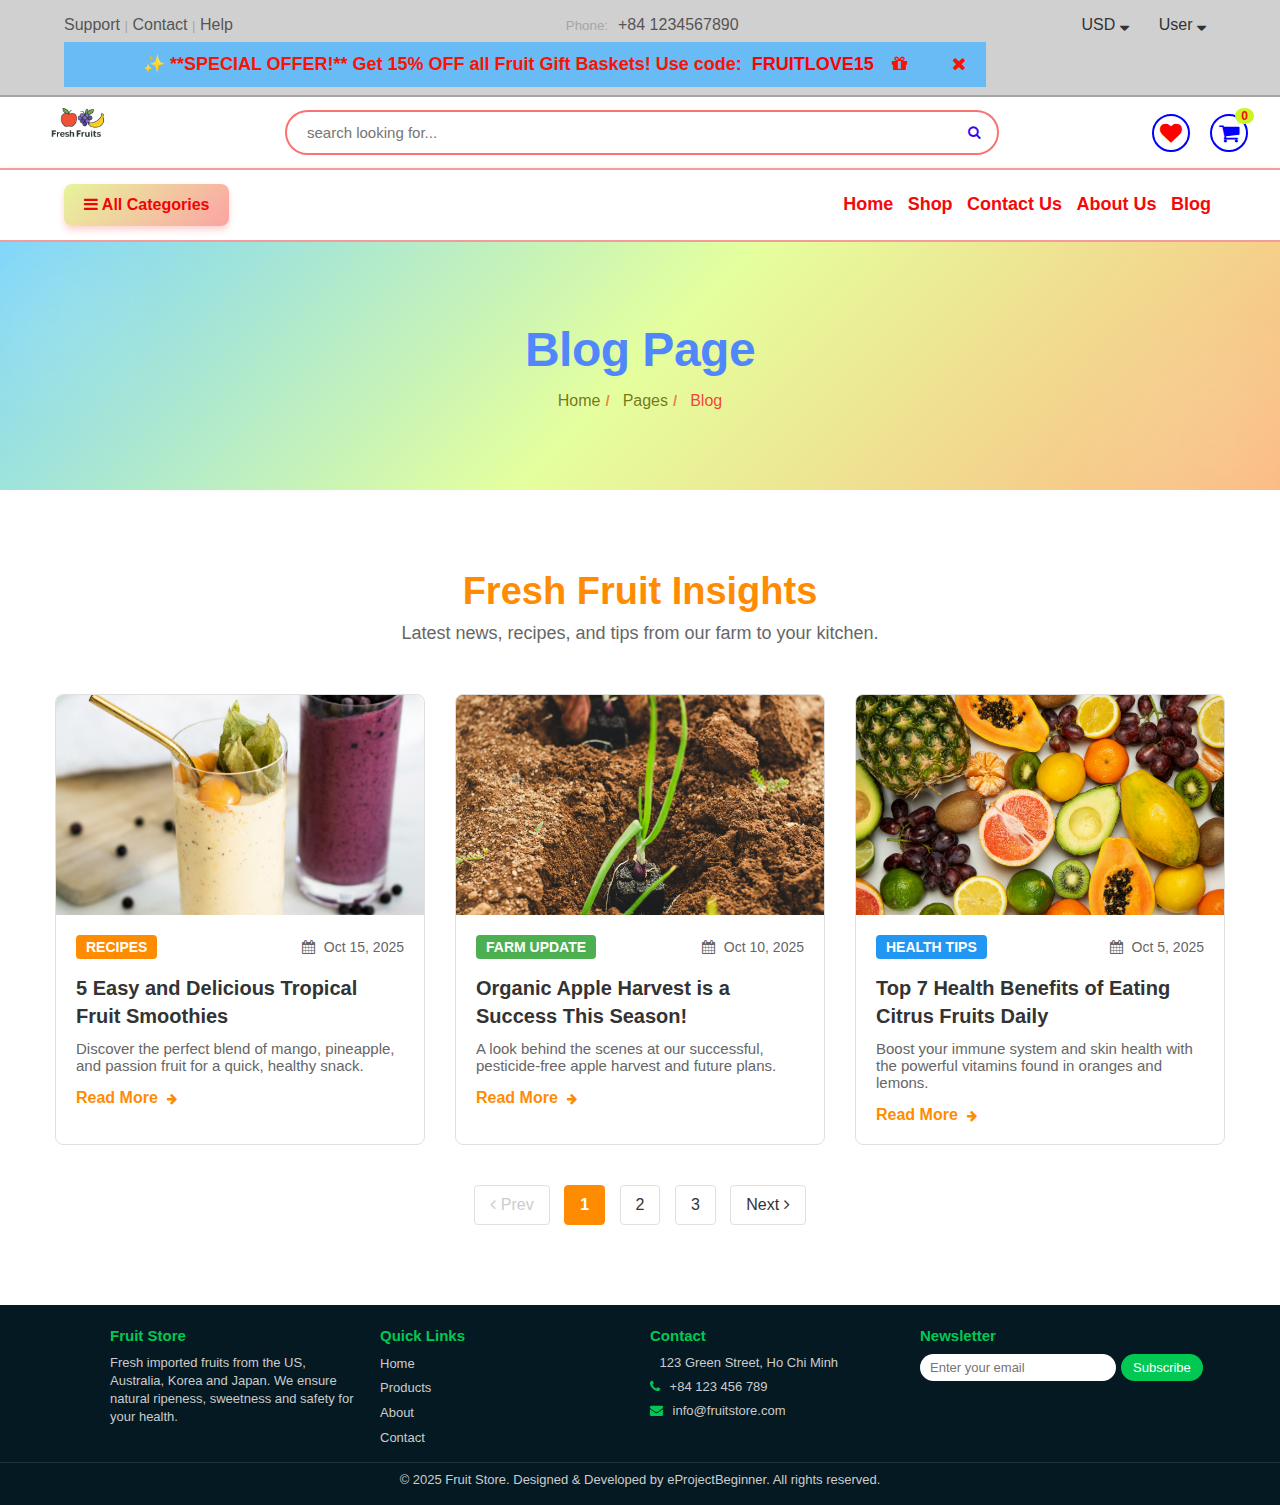
<file: webfruits/blog.html>
<!DOCTYPE html>
<html lang="en">
<head>
    <meta charset="UTF-8">
    <meta name="viewport" content="width=device-width, initial-scale=1.0">
    <meta name="description" content="Blog page for Fresh Fruits -Modern HTML template for fruit shops and organic stores.">
    <meta name="author" content="eProjectBeginner">
    <title>BLOG</title>
     <link rel="stylesheet" href="assets/css/font-awesome.css">
    <link rel="stylesheet" href="assets/css/font-awesome.min.css">
    <link rel="stylesheet" href="assets/css/style.css">
    <link rel="stylesheet" href="assets/css/blog.css">
    <link rel="stylesheet" href="assets/css/note.css">

</head>
<body>
      <!-- loading... -->
     <div class="load">
        <div class="load_logo">
            <i class="fa fa-leaf"></i>
        </div>
        <h2 class="load_text">
            Fruits <span>Fresh</span>
        </h2>
     </div>

       <!-- top bar  -->
    <div class="container">
        <div class="row">
            <div class="col-lg-4">
                <div>
                    <a href="about.html">Support</a> <small>|</small>
                    <a href="contact.html">Contact</a> <small>|</small>
                    <a href="contact.html">Help</a>
                </div>
            </div>
            <div class="col-lg-4">
                <small>Phone:</small> <a href="">+84 1234567890</a>
            </div>
            <div class="col-lg-4">
                <div class="dropdown">
                    <a href="" class="trigger ">USD <i class="fa fa-sort-desc"></i></a>
                    <div class="dropdown_menu">
                        <p href="">VND</p>
                        <a href="">RMB</a>
                        <a href="">EURO</a>
                    </div>
                </div>
                <div class="dropdown">
                    <a href="" class="trigger">User <i class="fa fa-sort-desc"></i></a>
                    <div class="dropdown_menu">
                        <a href="login.html">Login</a>
                        <a href="register.html">Register</a>
                        <a href="index.html">Logout</a>
                    </div>
                </div>
            </div>
            <div id="announcement-bar" class="announcement-bar">
            <div class="announcement-content-container">
                <p>
                    ✨ **SPECIAL OFFER!** Get 15% OFF all Fruit Gift Baskets! Use code: <strong>FRUITLOVE15</strong> <i class="fa fa-gift"></i>
                </p>
                <button id="close-announcement" class="close-btn" aria-label="Close Announcement">
                    <i class="fa fa-times"></i>
                </button>
            </div>
        </div>
        </div>
    </div>

     <!-- Logo -->
    <div class="container_logo">
        <div class="row">
            <div class="col-lg-4 hinh">
                <a href="">
                    <img src="assets/images/logo.png" alt="Logo">
                </a>
            </div>
            <div class="col-lg-4 search-box">
                <input type="text" placeholder="search looking for...">
                <button class="search-btn"><i class="fa fa-search"></i></button>
            </div>
            <div class="col-lg-4 icons">
                <a href="wishlist.html"><i class="fa fa-heart"></i></a>
                <a href="cart.html" class="cart">
                    <i class="fa fa-shopping-cart " style="color: blue;"></i>
                    <span class="cart-count">0</span>
                </a>
            </div>
        </div>
    </div>

    <!-- navbar  -->

    <div class="container_nav" role="navigation">
        <div class="row">
            <div class="col-lg-6 cate">
                <button id="btn-cat" aria-label="All Categories">
                    <h4><i class="fa fa-bars "></i> All Categories</h4>
                </button>
                <div class="allcat" id="dropdown-cat">
                    <div class="list_cat">
                        <ul class="cat_bars">
                            <li>
                                <div class="item_cat">
                                    <a href="">Fruit Juice</a>
                                    <span>(12)</span>
                                </div>
                            </li>
                            <li>
                                <div class="item_cat">
                                    <a href="">Dried Fruits</a>
                                    <span>(21)</span>
                                </div>
                            </li>
                            <li>
                                <div class="item_cat">
                                    <a href="">Fresh Fruits</a>
                                    <span>(15)</span>
                                </div>
                            </li>
                            <li>
                                <div class="item_cat">
                                    <a href="">Fruit Gift Basket</a>
                                    <span>(32)</span>
                                </div>
                            </li>
                            
                        </ul>
                    </div>
                </div>
            </div>
            <div class="col-lg-6">
                <div class="nav_page">
                    <a href="index.html">Home</a>
                    <a href="shop.html">Shop</a>
                    <a href="contact.html">Contact Us</a>
                    <a href="about.html">About Us</a>
                    <a href="blog.html">Blog</a>
                </div>
            </div>
        </div>
    </div>

    <!-- slide header  -->

       <div class="page-header">
            <h1 class="page-title">Blog Page</h1>
            <nav class="breadcrumb">
                <ul>
                <li><a href="index.html">Home</a><span>/</span></li>
                <li><a href="#">Pages</a><span>/</span></li>
                <li>Blog</li>
                </ul>
            </nav>
        </div>

        <!-- blog  -->

        <section class="blog-section">
            <div class="blog-container">
                
                <div class="section-header centered">
                    <h2 class="blog-main-title">Fresh Fruit Insights</h2>
                    <p class="blog-subtitle">Latest news, recipes, and tips from our farm to your kitchen.</p>
                </div>

                <div class="blog-grid">

                    <article class="blog-post-card">
                        <div class="post-image-box">
                            <img src="assets/images/banner/smoothie.jpg" alt="Recipe for Tropical Fruit Smoothie" class="post-img">
                        </div>
                        <div class="post-content">
                            <div class="post-meta">
                                <span class="post-category recipe">Recipes</span>
                                <span class="post-date"><i class="fa fa-calendar"></i> Oct 15, 2025</span>
                            </div>
                            <h3 class="post-title">
                                <a href="single-post.html">5 Easy and Delicious Tropical Fruit Smoothies</a>
                            </h3>
                            <p class="post-excerpt">
                                Discover the perfect blend of mango, pineapple, and passion fruit for a quick, healthy snack.
                            </p>
                            <a href="single-post.html" class="read-more-btn">Read More <i class="fa fa-arrow-right"></i></a>
                        </div>
                    </article>

                    <article class="blog-post-card">
                        <div class="post-image-box">
                            <img src="assets/images/banner/agriculture.jpg" alt="Farm Update: Organic Harvest" class="post-img">
                        </div>
                        <div class="post-content">
                            <div class="post-meta">
                                <span class="post-category update">Farm Update</span>
                                <span class="post-date"><i class="fa fa-calendar"></i> Oct 10, 2025</span>
                            </div>
                            <h3 class="post-title">
                                <a href="single-post.html">Organic Apple Harvest is a Success This Season!</a>
                            </h3>
                            <p class="post-excerpt">
                                A look behind the scenes at our successful, pesticide-free apple harvest and future plans.
                            </p>
                            <a href="single-post.html" class="read-more-btn">Read More <i class="fa fa-arrow-right"></i></a>
                        </div>
                    </article>

                    <article class="blog-post-card">
                        <div class="post-image-box">
                            <img src="assets/images/banner/banner3.jpg" alt="Health Benefits of Citrus" class="post-img">
                        </div>
                        <div class="post-content">
                            <div class="post-meta">
                                <span class="post-category health">Health Tips</span>
                                <span class="post-date"><i class="fa fa-calendar"></i> Oct 5, 2025</span>
                            </div>
                            <h3 class="post-title">
                                <a href="single-post.html">Top 7 Health Benefits of Eating Citrus Fruits Daily</a>
                            </h3>
                            <p class="post-excerpt">
                                Boost your immune system and skin health with the powerful vitamins found in oranges and lemons.
                            </p>
                            <a href="single-post.html" class="read-more-btn">Read More <i class="fa fa-arrow-right"></i></a>
                        </div>
                    </article>

                    </div>
                
                <div class="blog-pagination">
                    <a href="#" class="page-link disabled"><i class="fa fa-angle-left"></i> Prev</a>
                    <a href="#" class="page-link active">1</a>
                    <a href="#" class="page-link">2</a>
                    <a href="#" class="page-link">3</a>
                    <a href="#" class="page-link">Next <i class="fa fa-angle-right"></i></a>
                </div>

            </div>
        </section>
          <!-- footer  -->
    <footer class="footer_epr">
            <div class="footer-container">
                <div class="footer-about">
                <h3>Fruit Store</h3>
                <p>
                    Fresh imported fruits from the US, Australia, Korea and Japan.
                    We ensure natural ripeness, sweetness and safety for your health.
                </p>
                </div>

                <div class="footer-links">
                <h4>Quick Links</h4>
                <ul>
                    <li><a href="index.html">Home</a></li>
                    <li><a href="shop.html">Products</a></li>
                    <li><a href="about.html">About</a></li>
                    <li><a href="contact.html">Contact</a></li>
                </ul>
                </div>

                <div class="footer-contact">
                <h4>Contact</h4>
                <p><i class="fa fa-map-marker-alt"></i> 123 Green Street, Ho Chi Minh</p>
                <p><i class="fa fa-phone"></i> +84 123 456 789</p>
                <p><i class="fa fa-envelope"></i> info@fruitstore.com</p>
                </div>

                <div class="footer-newsletter">
                <h4>Newsletter</h4>
                <form>
                    <input type="email" placeholder="Enter your email" required />
                    <button type="submit">Subscribe</button>
                </form>
                </div>
            </div>

            <div class="footer-bottom">
                <p>© 2025 Fruit Store. Designed & Developed by eProjectBeginner. All rights reserved.</p>
            </div>
    </footer>

    <script src="assets/js/main.js"></script>
</body>
</html>
</file>
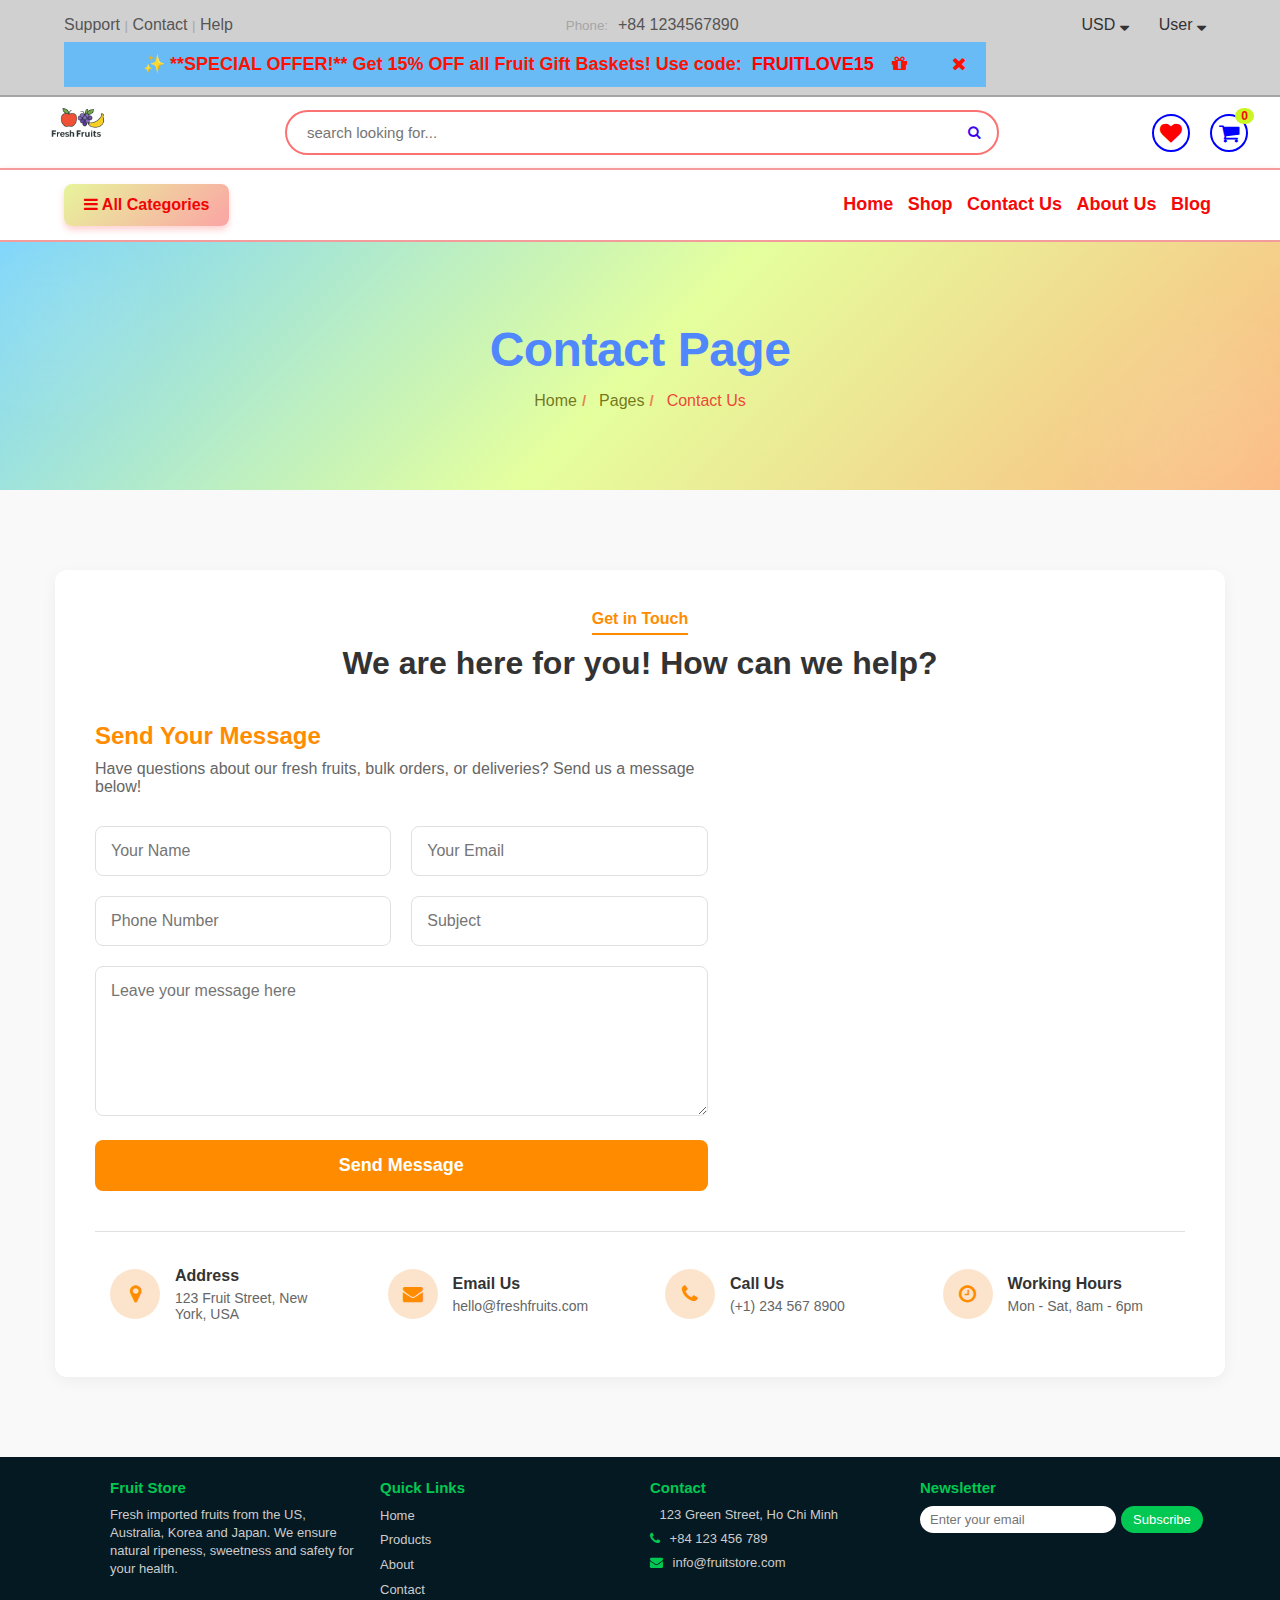
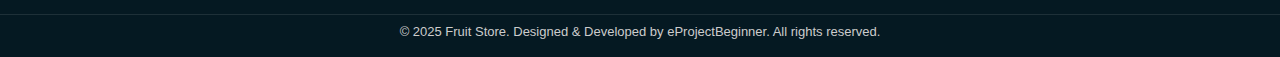
<file: webfruits/contact.html>
<!DOCTYPE html>
<html lang="en">
<head>
    <meta charset="UTF-8">
    <meta name="viewport" content="width=device-width, initial-scale=1.0">
    <meta name="description" content="Contact page for Fresh Fruits -Modern HTML template for fruit shops and organic stores.">
    <meta name="author" content="eProjectBeginner">
    <title>CONTACT US</title>
    <link rel="stylesheet" href="assets/css/font-awesome.css">
    <link rel="stylesheet" href="assets/css/font-awesome.min.css">
    <link rel="stylesheet" href="assets/css/style.css">
    <link rel="stylesheet" href="assets/css/contact.css">
    <link rel="stylesheet" href="assets/css/note.css">

</head>
<body>
      <!-- loading... -->
     <div class="load">
        <div class="load_logo">
            <i class="fa fa-leaf"></i>
        </div>
        <h2 class="load_text">
            Fruits <span>Fresh</span>
        </h2>
     </div>

       <!-- top bar  -->
    <div class="container">
        <div class="row">
            <div class="col-lg-4">
                <div>
                    <a href="about.html">Support</a> <small>|</small>
                    <a href="contact.html">Contact</a> <small>|</small>
                    <a href="contact.html">Help</a>
                </div>
            </div>
            <div class="col-lg-4">
                <small>Phone:</small> <a href="">+84 1234567890</a>
            </div>
            <div class="col-lg-4">
                <div class="dropdown">
                    <a href="" class="trigger ">USD <i class="fa fa-sort-desc"></i></a>
                    <div class="dropdown_menu">
                        <p href="">VND</p>
                        <a href="">RMB</a>
                        <a href="">EURO</a>
                    </div>
                </div>
                <div class="dropdown">
                    <a href="" class="trigger">User <i class="fa fa-sort-desc"></i></a>
                    <div class="dropdown_menu">
                        <a href="login.html">Login</a>
                        <a href="register.html">Register</a>
                        <a href="index.html">Logout</a>
                    </div>
                </div>
            </div>
            <div id="announcement-bar" class="announcement-bar">
            <div class="announcement-content-container">
                <p>
                    ✨ **SPECIAL OFFER!** Get 15% OFF all Fruit Gift Baskets! Use code: <strong>FRUITLOVE15</strong> <i class="fa fa-gift"></i>
                </p>
                <button id="close-announcement" class="close-btn" aria-label="Close Announcement">
                    <i class="fa fa-times"></i>
                </button>
            </div>
        </div>
        </div>
    </div>

     <!-- Logo -->
    <div class="container_logo">
        <div class="row">
            <div class="col-lg-4 hinh">
                <a href="">
                    <img src="assets/images/logo.png" alt="Logo">
                </a>
            </div>
            <div class="col-lg-4 search-box">
                <input type="text" placeholder="search looking for...">
                <button class="search-btn"><i class="fa fa-search"></i></button>
            </div>
            <div class="col-lg-4 icons">
                <a href="wishlist.html"><i class="fa fa-heart"></i></a>
                <a href="cart.html" class="cart">
                    <i class="fa fa-shopping-cart " style="color: blue;"></i>
                    <span class="cart-count">0</span>
                </a>
            </div>
        </div>
    </div>

    <!-- navbar  -->

    <div class="container_nav" role="navigation">
        <div class="row">
            <div class="col-lg-6 cate">
                <button id="btn-cat" aria-label="All Categories">
                    <h4><i class="fa fa-bars "></i> All Categories</h4>
                </button>
                <div class="allcat" id="dropdown-cat">
                    <div class="list_cat">
                        <ul class="cat_bars">
                            <li>
                                <div class="item_cat">
                                    <a href="">Fruit Juice</a>
                                    <span>(12)</span>
                                </div>
                            </li>
                            <li>
                                <div class="item_cat">
                                    <a href="">Dried Fruits</a>
                                    <span>(21)</span>
                                </div>
                            </li>
                            <li>
                                <div class="item_cat">
                                    <a href="">Fresh Fruits</a>
                                    <span>(15)</span>
                                </div>
                            </li>
                            <li>
                                <div class="item_cat">
                                    <a href="">Fruit Gift Basket</a>
                                    <span>(32)</span>
                                </div>
                            </li>
                            
                        </ul>
                    </div>
                </div>
            </div>
            <div class="col-lg-6">
                <div class="nav_page">
                    <a href="index.html">Home</a>
                    <a href="shop.html">Shop</a>
                    <a href="contact.html">Contact Us</a>
                    <a href="about.html">About Us</a>
                    <a href="blog.html">Blog</a>
                </div>
            </div>
        </div>
    </div>

    <!-- slide header  -->

       <div class="page-header">
            <h1 class="page-title">Contact Page</h1>
            <nav class="breadcrumb">
                <ul>
                <li><a href="index.html">Home</a><span>/</span></li>
                <li><a href="#">Pages</a><span>/</span></li>
                <li>Contact Us</li>
                </ul>
            </nav>
        </div>

        <!-- contact  -->

    <section class="contact-section">
        <div class="contact-container">
            <div class="contact-card">
                <div class="contact-header">
                    <h4 class="contact-subtitle">Get in Touch</h4>
                    <h2 class="contact-title">We are here for you! How can we help?</h2>
                </div>
                
                <div class="contact-grid">
                    
                    <div class="contact-form-col">
                        <h3 class="form-title">Send Your Message</h3>
                        <p class="form-description">
                            Have questions about our fresh fruits, bulk orders, or deliveries? Send us a message below!
                        </p>
                        <form action="#" method="POST" class="contact-form">
                            
                            <div class="form-row">
                                <div class="form-group half-width">
                                    <input type="text" id="name" name="name" placeholder="Your Name" required>
                                    <label for="name">Your Name</label>
                                </div>
                                <div class="form-group half-width">
                                    <input type="email" id="email" name="email" placeholder="Your Email" required>
                                    <label for="email">Your Email</label>
                                </div>
                            </div>

                            <div class="form-row">
                                <div class="form-group half-width">
                                    <input type="tel" id="phone" name="phone" placeholder="Phone Number">
                                    <label for="phone">Your Phone</label>
                                </div>
                                <div class="form-group half-width">
                                    <input type="text" id="subject" name="subject" placeholder="Subject" required>
                                    <label for="subject">Subject</label>
                                </div>
                            </div>

                            <div class="form-group full-width">
                                <textarea id="message" name="message" placeholder="Leave your message here" required></textarea>
                                <label for="message">Message</label>
                            </div>
                            
                            <div class="form-group full-width">
                                <button type="submit" class="submit-btn">Send Message</button>
                            </div>
                        </form>
                    </div>
                    
                    <div class="contact-map-col">
                        <div class="map-embed">
                            <iframe src="https://maps.google.com/maps?q=123+Fruit+Street+New+York+USA&t=&z=13&ie=UTF8&iwloc=&output=embed"
                                allowfullscreen="" loading="lazy" referrerpolicy="no-referrer-when-downgrade"></iframe>
                        </div>
                    </div>
                </div>
                
                <div class="contact-info-row">
                    <div class="info-item">
                        <div class="info-icon-box">
                            <i class="fa fa-map-marker"></i>
                        </div>
                        <div class="info-text">
                            <h4>Address</h4>
                            <p>123 Fruit Street, New York, USA</p>
                        </div>
                    </div>
                    <div class="info-item">
                        <div class="info-icon-box">
                            <i class="fa fa-envelope"></i>
                        </div>
                        <div class="info-text">
                            <h4>Email Us</h4>
                            <p>hello@freshfruits.com</p>
                        </div>
                    </div>
                    <div class="info-item">
                        <div class="info-icon-box">
                            <i class="fa fa-phone"></i>
                        </div>
                        <div class="info-text">
                            <h4>Call Us</h4>
                            <p>(+1) 234 567 8900</p>
                        </div>
                    </div>
                    <div class="info-item">
                        <div class="info-icon-box">
                            <i class="fa fa-clock-o"></i>
                        </div>
                        <div class="info-text">
                            <h4>Working Hours</h4>
                            <p>Mon - Sat, 8am - 6pm</p>
                        </div>
                    </div>
                </div>
            </div>
        </div>
    </section>

          <!-- footer  -->
    <footer class="footer_epr">
            <div class="footer-container">
                <div class="footer-about">
                <h3>Fruit Store</h3>
                <p>
                    Fresh imported fruits from the US, Australia, Korea and Japan.
                    We ensure natural ripeness, sweetness and safety for your health.
                </p>
                </div>

                <div class="footer-links">
                <h4>Quick Links</h4>
                <ul>
                    <li><a href="#">Home</a></li>
                    <li><a href="#">Products</a></li>
                    <li><a href="#">About</a></li>
                    <li><a href="#">Contact</a></li>
                </ul>
                </div>

                <div class="footer-contact">
                <h4>Contact</h4>
                <p><i class="fa fa-map-marker-alt"></i> 123 Green Street, Ho Chi Minh</p>
                <p><i class="fa fa-phone"></i> +84 123 456 789</p>
                <p><i class="fa fa-envelope"></i> info@fruitstore.com</p>
                </div>

                <div class="footer-newsletter">
                <h4>Newsletter</h4>
                <form>
                    <input type="email" placeholder="Enter your email" required />
                    <button type="submit">Subscribe</button>
                </form>
                </div>
            </div>

            <div class="footer-bottom">
                <p>© 2025 Fruit Store. Designed & Developed by eProjectBeginner. All rights reserved.</p>
            </div>
    </footer>

    <script src="assets/js/main.js"></script>
</body>
</html>
</file>
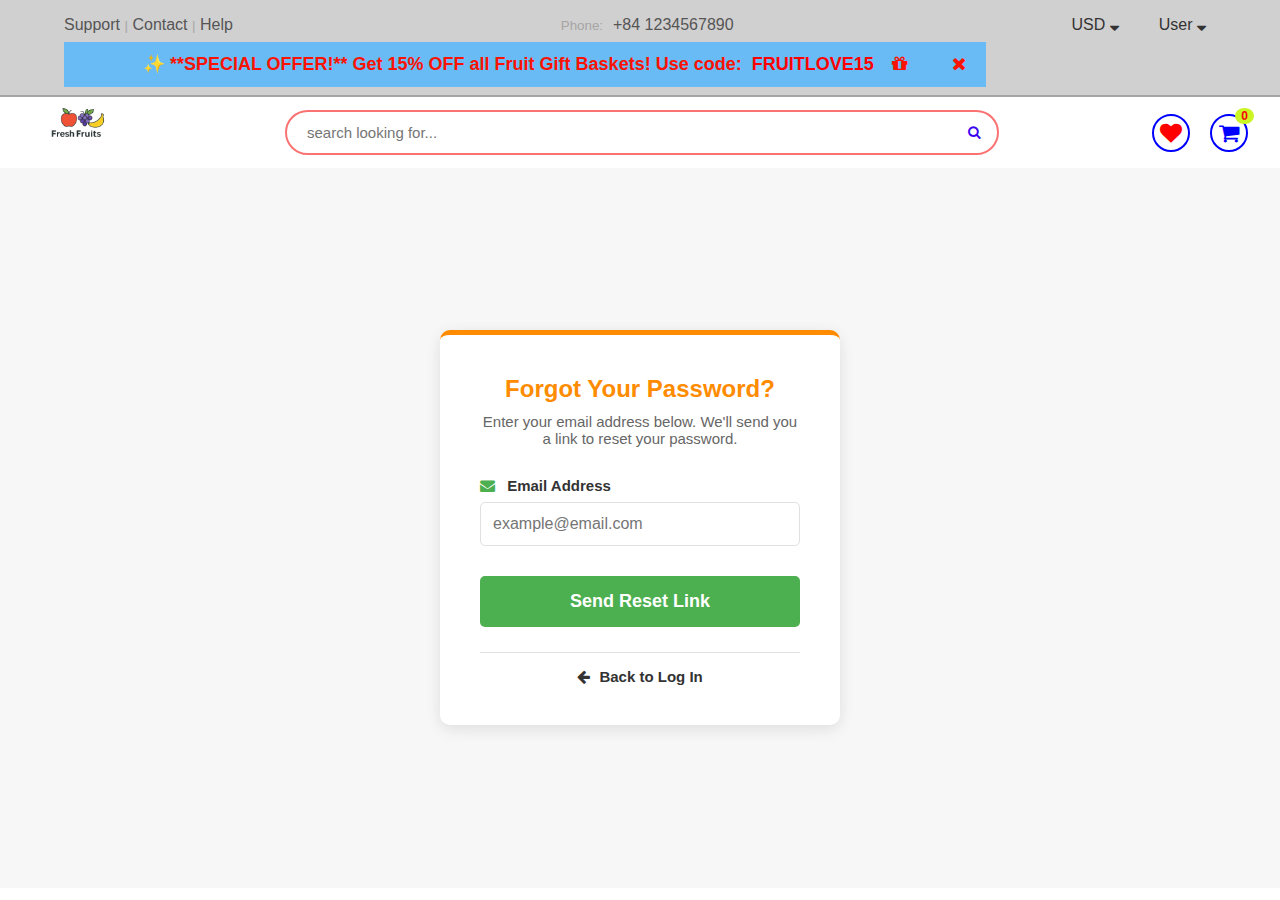
<file: webfruits/forgot-password.html>
<!DOCTYPE html>
<html lang="en">
<head>
    <meta charset="UTF-8">
    <meta name="viewport" content="width=device-width, initial-scale=1.0">
    <meta name="description" content="Forgot password page for Fresh Fruits -Modern HTML template for fruit shops and organic stores.">
    <meta name="author" content="eProjectBeginner">

    <title>REGISTER</title>
    <link rel="icon" type="image/png" sizes="32x32" href="assets/images/favicon/favicon-32x32.png">
    <link rel="icon" type="image/png" sizes="16x16" href="assets/images/favicon/favicon-16x16.png">
    <link rel="stylesheet" href="assets/css/font-awesome.css">
    <link rel="stylesheet" href="assets/css/font-awesome.min.css">
    <link rel="stylesheet" href="assets/css/style.css">
    <link rel="stylesheet" href="assets/css/note.css">
    <link rel="stylesheet" href="assets/css/register.css">
</head>
<body>
    <!-- loading... -->
     <div class="load">
        <div class="load_logo">
            <i class="fa fa-leaf"></i>
        </div>
        <h2 class="load_text">
            Fruits <span>Fresh</span>
        </h2>
     </div>
     
      <!-- top bar  -->
    <div class="container">
        <div class="row">
            <div class="col-lg-4">
                <div>
                    <a href="about.html">Support</a> <small>|</small>
                    <a href="contact.html">Contact</a> <small>|</small>
                    <a href="contact.html">Help</a>
                </div>
            </div>
            <div class="col-lg-4">
                <small>Phone:</small> <a href="">+84 1234567890</a>
            </div>
            <div class="col-lg-4">
                <div class="dropdown">
                    <a href="" class="trigger ">USD <i class="fa fa-sort-desc"></i></a>
                    <div class="dropdown_menu">
                        <p href="">VND</p>
                        <a href="">RMB</a>
                        <a href="">EURO</a>
                    </div>
                </div>
                <div class="dropdown">
                    <a href="" class="trigger">User <i class="fa fa-sort-desc"></i></a>
                    <div class="dropdown_menu">
                        <a href="login.html">Login</a>
                        <a href="register.html">Register</a>
                        <a href="index.html">Logout</a>
                    </div>
                </div>
            </div>
        </div>
        <!-- copon  -->
        <div id="announcement-bar" class="announcement-bar">
            <div class="announcement-content-container">
                <p>
                    ✨ **SPECIAL OFFER!** Get 15% OFF all Fruit Gift Baskets! Use code: <strong>FRUITLOVE15</strong> <i class="fa fa-gift"></i>
                </p>
                <button id="close-announcement" class="close-btn" aria-label="Close Announcement">
                    <i class="fa fa-times"></i>
                </button>
            </div>
        </div>
    </div>

     <!-- Logo -->
    <div class="container_logo">
        <div class="row">
            <div class="col-lg-4 hinh">
                <a href="index.html">
                    <img src="assets/images/logo.png" alt="Logo">
                </a>
            </div>
            <div class="col-lg-4 search-box">
                <input type="text" placeholder="search looking for...">
                <button class="search-btn"><i class="fa fa-search"></i></button>
            </div>
            <div class="col-lg-4 icons">
                <a href="wishlist.html"><i class="fa fa-heart"></i></a>
                <a href="cart.html" class="cart">
                    <i class="fa fa-shopping-cart " style="color: blue;"></i>
                    <span class="cart-count">0</span>
                </a>
            </div>
        </div>
    </div>

    <!-- forgot password  -->

    <div class="account-page-wrapper">
        <div class="forgot-container">
            
            <div class="forgot-box">
                <h1 class="forgot-title">Forgot Your Password?</h1>
                <p class="forgot-subtitle">
                    Enter your email address below. We'll send you a link to reset your password.
                </p>

                <form action="#" method="POST" class="forgot-form">
                    
                    <div class="form-group">
                        <label for="email"><i class="fa fa-envelope"></i> Email Address</label>
                        <input type="email" id="email" name="email" placeholder="example@email.com" required>
                    </div>
                    
                    <button type="submit" class="btn-reset-link">Send Reset Link</button>
                </form>

                <div class="back-to-login">
                    <a href="login.html"><i class="fa fa-arrow-left"></i> Back to Log In</a>
                </div>
                
            </div>

        </div>
    </div>

    <script src="assets/js/main.js"></script>
</body>
</html>
</file>
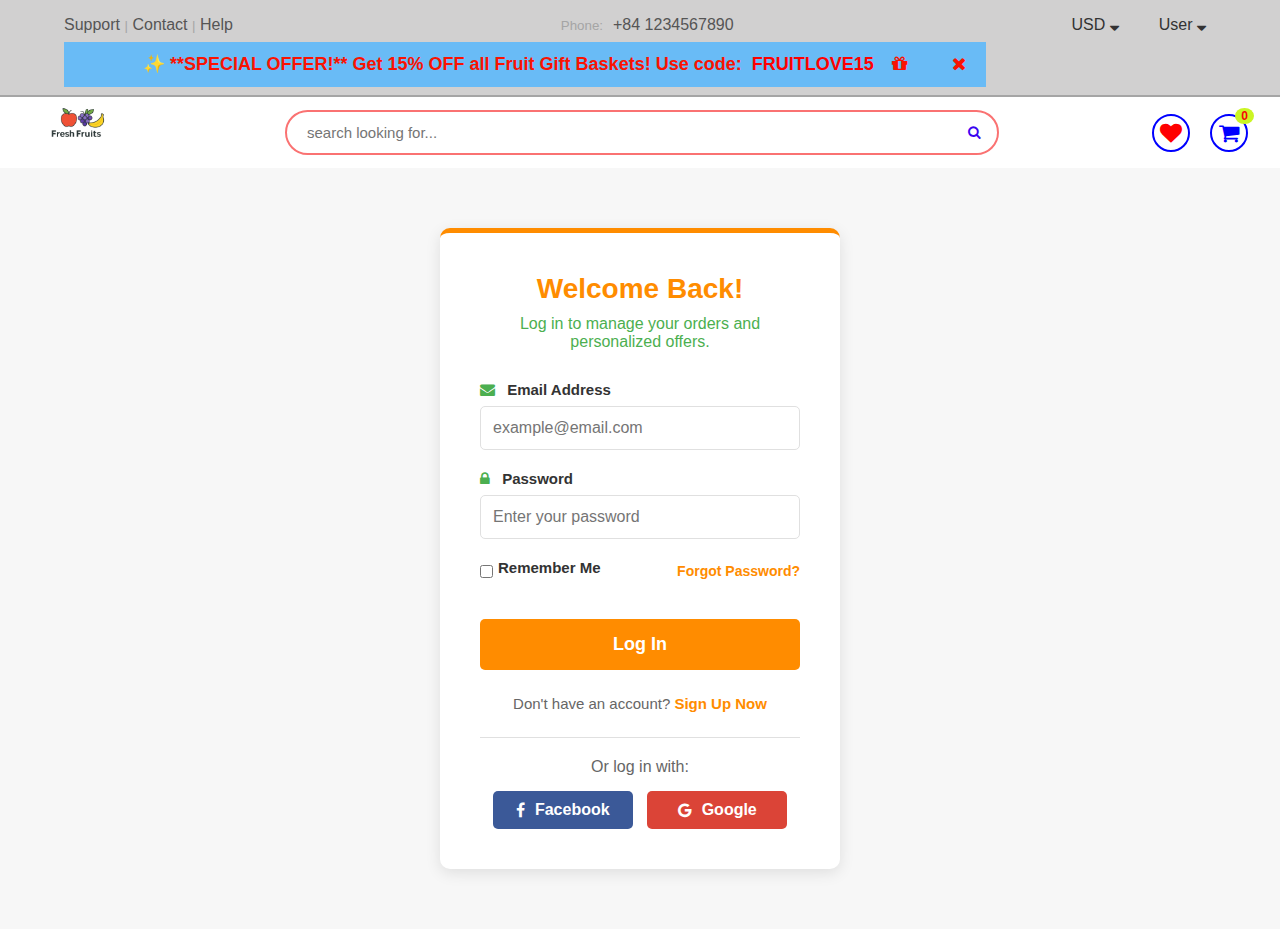
<file: webfruits/login.html>
<!DOCTYPE html>
<html lang="en">
<head>
    <meta charset="UTF-8">
    <meta name="viewport" content="width=device-width, initial-scale=1.0">
    <meta name="description" content="Login page for Fresh Fruits -Modern HTML template for fruit shops and organic stores.">
    <meta name="author" content="eProjectBeginner">
    <title>REGISTER</title>
    <link rel="stylesheet" href="assets/css/font-awesome.css">
    <link rel="stylesheet" href="assets/css/font-awesome.min.css">
    <link rel="stylesheet" href="assets/css/style.css">
    <link rel="stylesheet" href="assets/css/note.css">
    <link rel="stylesheet" href="assets/css/register.css">
</head>
<body>
    <!-- loading... -->
     <div class="load">
        <div class="load_logo">
            <i class="fa fa-leaf"></i>
        </div>
        <h2 class="load_text">
            Fruits <span>Fresh</span>
        </h2>
     </div>
     
      <!-- top bar  -->
    <div class="container">
        <div class="row">
            <div class="col-lg-4">
                <div>
                    <a href="about.html">Support</a> <small>|</small>
                    <a href="contact.html">Contact</a> <small>|</small>
                    <a href="contact.html">Help</a>
                </div>
            </div>
            <div class="col-lg-4">
                <small>Phone:</small> <a href="">+84 1234567890</a>
            </div>
            <div class="col-lg-4">
                <div class="dropdown">
                    <a href="" class="trigger ">USD <i class="fa fa-sort-desc"></i></a>
                    <div class="dropdown_menu">
                        <p href="">VND</p>
                        <a href="">RMB</a>
                        <a href="">EURO</a>
                    </div>
                </div>
                <div class="dropdown">
                    <a href="" class="trigger">User <i class="fa fa-sort-desc"></i></a>
                    <div class="dropdown_menu">
                        <a href="login.html">Login</a>
                        <a href="register.html">Register</a>
                        <a href="index.html">Logout</a>
                    </div>
                </div>
            </div>
        </div>
        <!-- copon  -->
        <div id="announcement-bar" class="announcement-bar">
            <div class="announcement-content-container">
                <p>
                    ✨ **SPECIAL OFFER!** Get 15% OFF all Fruit Gift Baskets! Use code: <strong>FRUITLOVE15</strong> <i class="fa fa-gift"></i>
                </p>
                <button id="close-announcement" class="close-btn" aria-label="Close Announcement">
                    <i class="fa fa-times"></i>
                </button>
            </div>
        </div>
    </div>

     <!-- Logo -->
    <div class="container_logo">
        <div class="row">
            <div class="col-lg-4 hinh">
                <a href="index.html">
                    <img src="assets/images/logo.png" alt="Logo">
                </a>
            </div>
            <div class="col-lg-4 search-box">
                <input type="text" placeholder="search looking for...">
                <button class="search-btn"><i class="fa fa-search"></i></button>
            </div>
            <div class="col-lg-4 icons">
                <a href="wishlist.html"><i class="fa fa-heart"></i></a>
                <a href="cart.html" class="cart">
                    <i class="fa fa-shopping-cart " style="color: blue;"></i>
                    <span class="cart-count">0</span>
                </a>
            </div>
        </div>
    </div>

    <!-- login  -->

    <div class="account-page-wrapper">
        <div class="login-container">
            
            <div class="login-box">
                <h1 class="login-title">Welcome Back!</h1>
                <p class="login-subtitle">Log in to manage your orders and personalized offers.</p>

                <form action="#" method="POST" class="login-form">
                    
                    <div class="form-group">
                        <label for="email"><i class="fa fa-envelope"></i> Email Address</label>
                        <input type="email" id="email" name="email" placeholder="example@email.com" required>
                    </div>
                    
                    <div class="form-group">
                        <label for="password"><i class="fa fa-lock"></i> Password</label>
                        <input type="password" id="password" name="password" placeholder="Enter your password" required>
                    </div>
                    
                    <div class="form-options">
                        <div class="remember-me">
                            <input type="checkbox" id="remember" name="remember">
                            <label for="remember">Remember Me</label>
                        </div>
                        <a href="forgot-password.html" class="forgot-password">Forgot Password?</a>
                    </div>

                    <button type="submit" class="btn-login">Log In</button>
                </form>

                <div class="register-link">
                    Don't have an account? <a href="register.html">Sign Up Now</a>
                </div>

                <div class="social-login">
                    <p>Or log in with:</p>
                    <a href="#" class="btn-social facebook"><i class="fa fa-facebook-f"></i> Facebook</a>
                    <a href="#" class="btn-social google"><i class="fa fa-google"></i> Google</a>
                </div>
            </div>

        </div>
    </div>

    <script src="assets/js/main.js"></script>
</body>
</html>
</file>
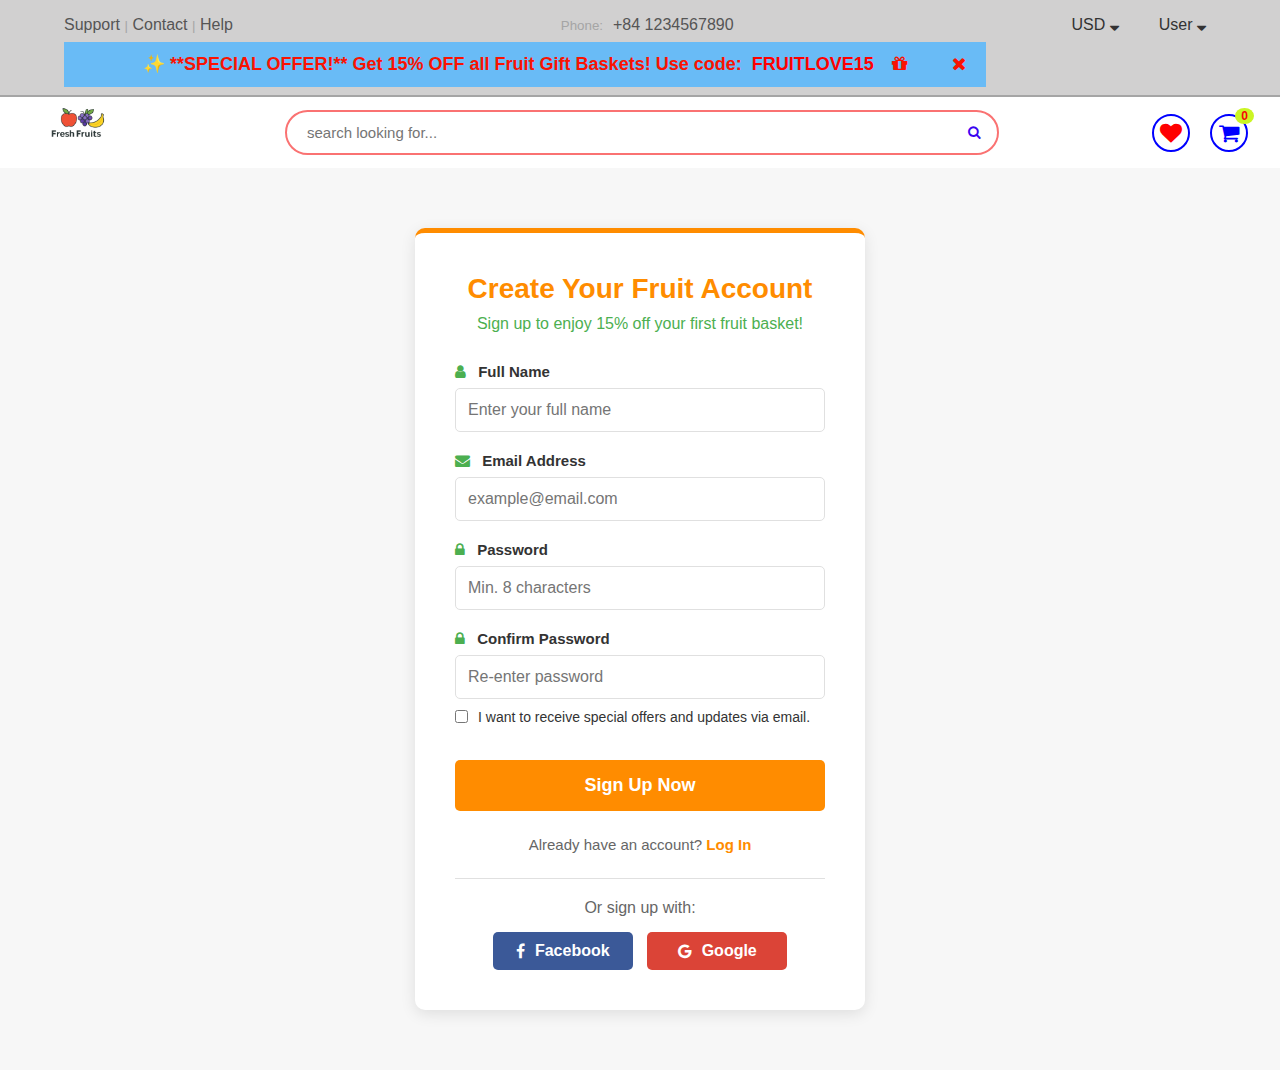
<file: webfruits/register.html>
<!DOCTYPE html>
<html lang="en">
<head>
    <meta charset="UTF-8">
    <meta name="viewport" content="width=device-width, initial-scale=1.0">
    <meta name="description" content="Register page for Fresh Fruits -Modern HTML template for fruit shops and organic stores.">
    <meta name="author" content="eProjectBeginner">
    <title>REGISTER</title>
    <link rel="icon" type="image/png" sizes="16x16" href="assets/images/favicon/favicon-16x16.png">
    <link rel="icon" type="image/png" sizes="32x32" href="assets/images/favicon/favicon-32x32.png">
    <link rel="stylesheet" href="assets/css/font-awesome.css">
    <link rel="stylesheet" href="assets/css/font-awesome.min.css">
    <link rel="stylesheet" href="assets/css/style.css">
    <link rel="stylesheet" href="assets/css/note.css">
    <link rel="stylesheet" href="assets/css/register.css">
</head>
<body>
    <!-- loading... -->
     <div class="load">
        <div class="load_logo">
            <i class="fa fa-leaf"></i>
        </div>
        <h2 class="load_text">
            Fruits <span>Fresh</span>
        </h2>
     </div>
     
      <!-- top bar  -->
    <div class="container">
        <div class="row">
            <div class="col-lg-4">
                <div>
                    <a href="about.html">Support</a> <small>|</small>
                    <a href="contact.html">Contact</a> <small>|</small>
                    <a href="contact.html">Help</a>
                </div>
            </div>
            <div class="col-lg-4">
                <small>Phone:</small> <a href="">+84 1234567890</a>
            </div>
            <div class="col-lg-4">
                <div class="dropdown">
                    <a href="" class="trigger ">USD <i class="fa fa-sort-desc"></i></a>
                    <div class="dropdown_menu">
                        <p href="">VND</p>
                        <a href="">RMB</a>
                        <a href="">EURO</a>
                    </div>
                </div>
                <div class="dropdown">
                    <a href="" class="trigger">User <i class="fa fa-sort-desc"></i></a>
                    <div class="dropdown_menu">
                        <a href="login.html">Login</a>
                        <a href="register.html">Register</a>
                        <a href="index.html">Logout</a>
                    </div>
                </div>
            </div>
        </div>
        <!-- copon  -->
        <div id="announcement-bar" class="announcement-bar">
            <div class="announcement-content-container">
                <p>
                    ✨ **SPECIAL OFFER!** Get 15% OFF all Fruit Gift Baskets! Use code: <strong>FRUITLOVE15</strong> <i class="fa fa-gift"></i>
                </p>
                <button id="close-announcement" class="close-btn" aria-label="Close Announcement">
                    <i class="fa fa-times"></i>
                </button>
            </div>
        </div>
    </div>

     <!-- Logo -->
    <div class="container_logo">
        <div class="row">
            <div class="col-lg-4 hinh">
                <a href="index.html">
                    <img src="assets/images/logo.png" alt="Logo">
                </a>
            </div>
            <div class="col-lg-4 search-box">
                <input type="text" placeholder="search looking for...">
                <button class="search-btn"><i class="fa fa-search"></i></button>
            </div>
            <div class="col-lg-4 icons">
                <a href="wishlist.html"><i class="fa fa-heart"></i></a>
                <a href="cart.html" class="cart">
                    <i class="fa fa-shopping-cart " style="color: blue;"></i>
                    <span class="cart-count">0</span>
                </a>
            </div>
        </div>
    </div>

    <!-- register  -->

    <div class="account-page-wrapper">
        <div class="register-container">
            
            <div class="register-box">
                <h1 class="register-title">Create Your Fruit Account</h1>
                <p class="register-subtitle">Sign up to enjoy 15% off your first fruit basket!</p>

                <form action="#" method="POST" class="register-form">
                    
                    <div class="form-group">
                        <label for="name"><i class="fa fa-user"></i> Full Name</label>
                        <input type="text" id="name" name="name" placeholder="Enter your full name" required>
                    </div>
                    
                    <div class="form-group">
                        <label for="email"><i class="fa fa-envelope"></i> Email Address</label>
                        <input type="email" id="email" name="email" placeholder="example@email.com" required>
                    </div>
                    
                    <div class="form-group">
                        <label for="password"><i class="fa fa-lock"></i> Password</label>
                        <input type="password" id="password" name="password" placeholder="Min. 8 characters" required>
                    </div>
                    
                    <div class="form-group">
                        <label for="confirm-password"><i class="fa fa-lock"></i> Confirm Password</label>
                        <input type="password" id="confirm-password" name="confirm-password" placeholder="Re-enter password" required>
                    </div>

                    <div class="form-group checkbox-group">
                        <input type="checkbox" id="newsletter" name="newsletter">
                        <label for="newsletter">I want to receive special offers and updates via email.</label>
                    </div>
                    
                    <button type="submit" class="btn-register">Sign Up Now</button>
                </form>

                <div class="login-link">
                    Already have an account? <a href="login.html">Log In</a>
                </div>

                <div class="social-login">
                    <p>Or sign up with:</p>
                    <a href="#" class="btn-social facebook"><i class="fa fa-facebook-f"></i> Facebook</a>
                    <a href="#" class="btn-social google"><i class="fa fa-google"></i> Google</a>
                </div>
            </div>

        </div>
    </div>

    <script src="assets/js/main.js"></script>
</body>
</html>
</file>
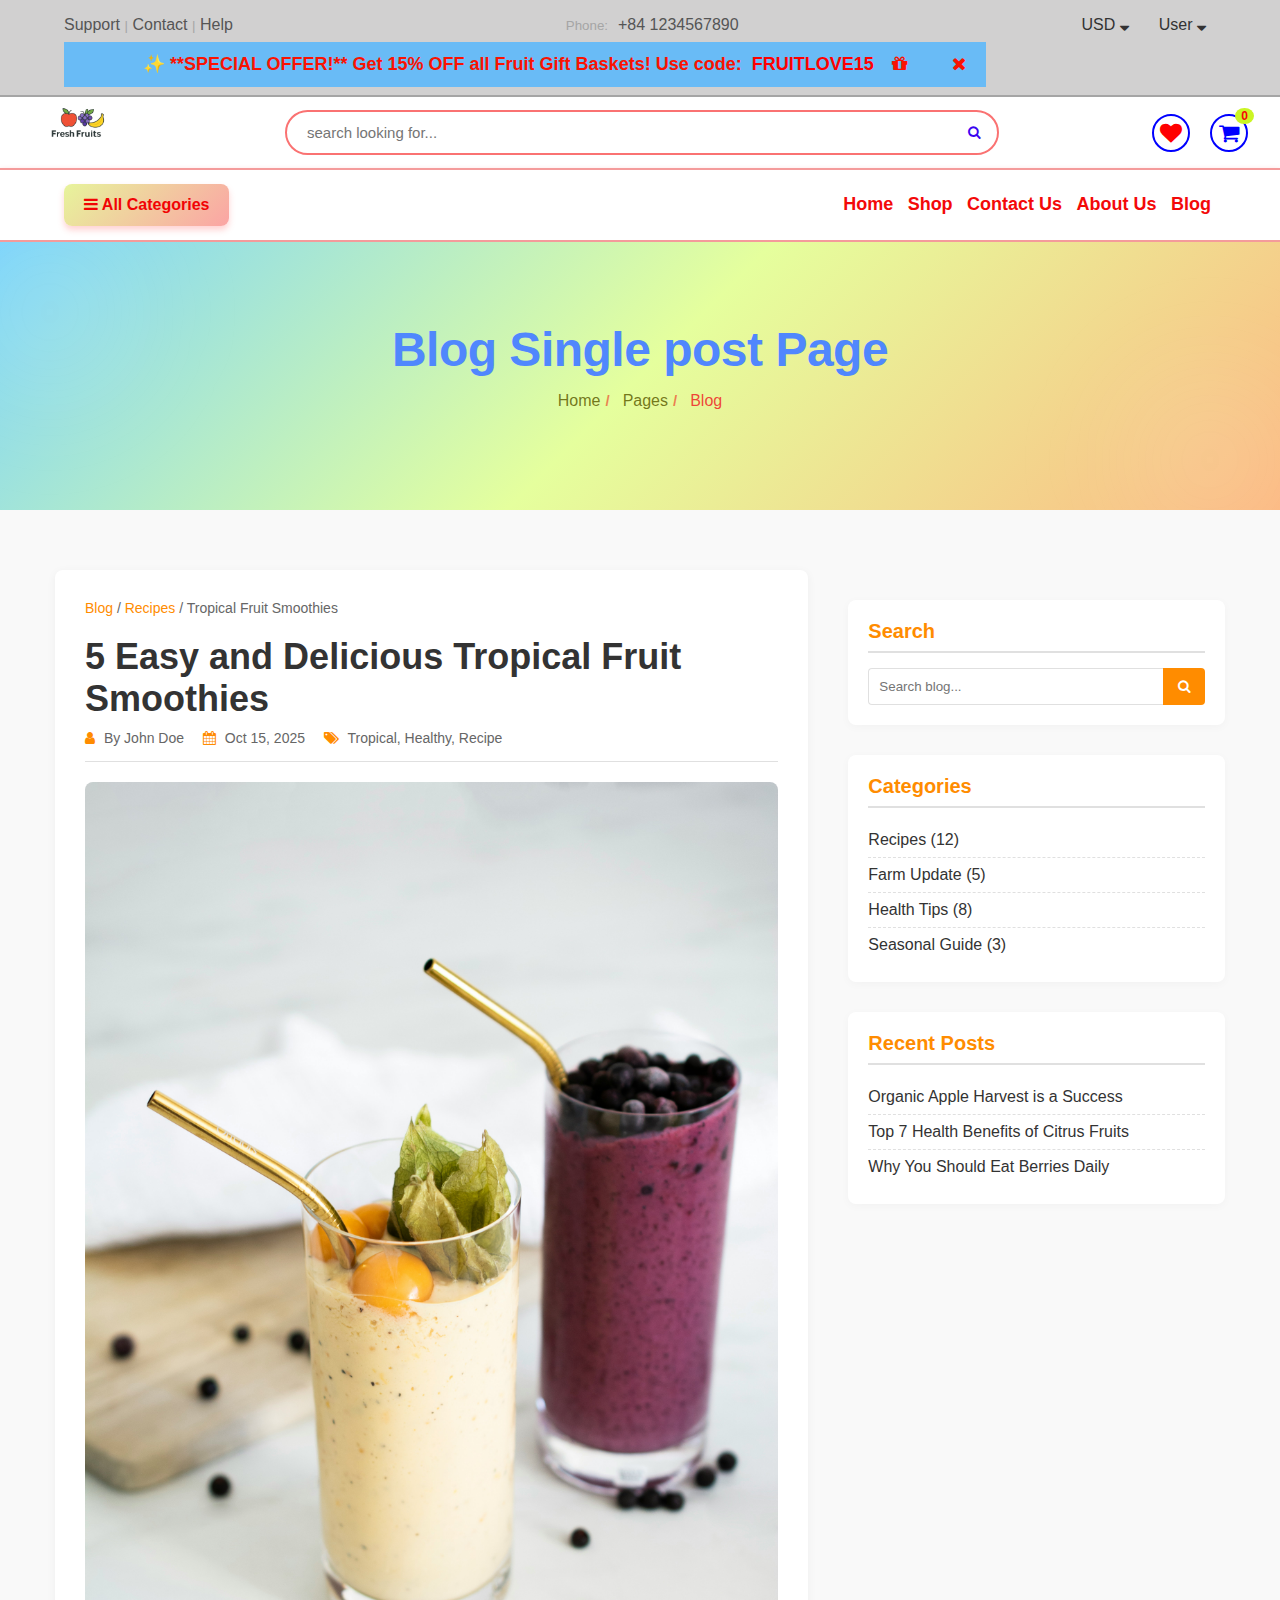
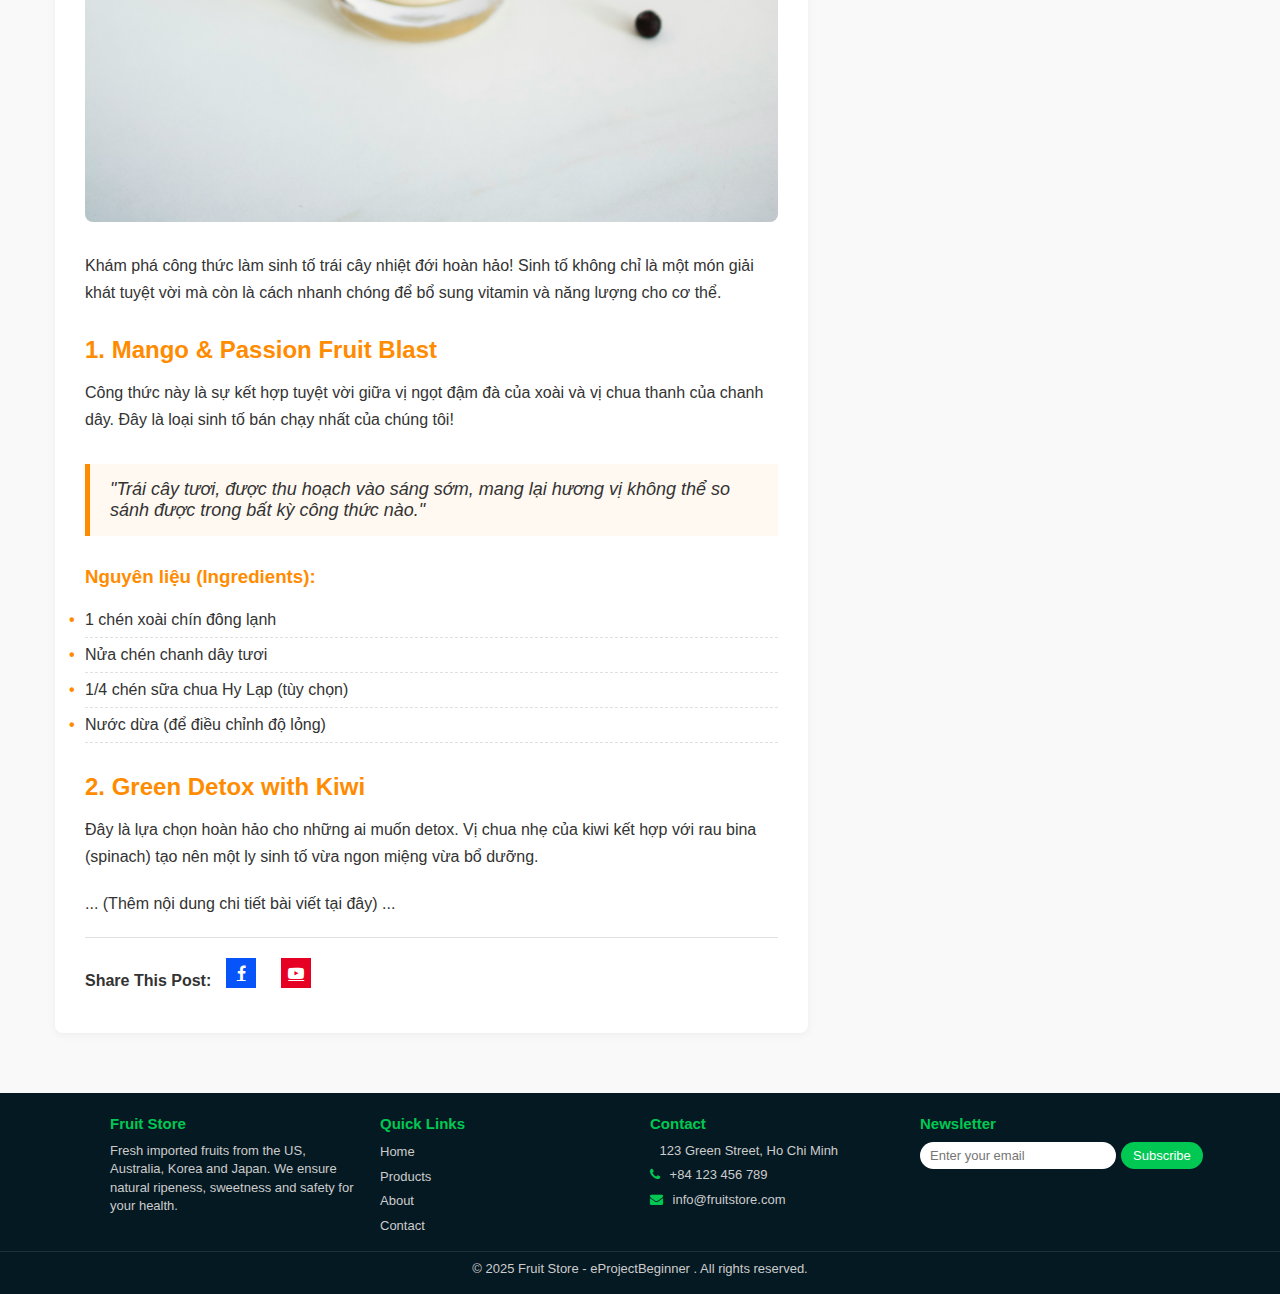
<file: webfruits/single-post.html>
<!DOCTYPE html>
<html lang="en">
<head>
    <meta charset="UTF-8">
    <meta name="viewport" content="width=device-width, initial-scale=1.0">
    <meta name="description" content="single-post page for Fresh Fruits -Modern HTML template for fruit shops and organic stores.">
    <meta name="author" content="eProjectBeginner">
    <title>SINGLE BLOG</title>
    <link rel="icon" type="image/png" sizes="32x32" href="assets/images/favicon/favicon-32x32.png">
    <link rel="icon" type="image/png" sizes="16x16" href="assets/images/favicon/favicon-16x16.png">
     <link rel="stylesheet" href="assets/css/font-awesome.css">
    <link rel="stylesheet" href="assets/css/font-awesome.min.css">
    <link rel="stylesheet" href="assets/css/style.css">
    <link rel="stylesheet" href="assets/css/single.css">
    <link rel="stylesheet" href="assets/css/note.css">
</head>
<body>
      <!-- loading... -->
     <div class="load">
        <div class="load_logo">
            <i class="fa fa-leaf"></i>
        </div>
        <h2 class="load_text">
            Fruits <span>Fresh</span>
        </h2>
     </div>

       <!-- top bar  -->
    <div class="container">
        <div class="row">
            <div class="col-lg-4">
                <div>
                    <a href="">Support</a> <small>|</small>
                    <a href="contact.html">Contact</a> <small>|</small>
                    <a href="">Help</a>
                </div>
            </div>
            <div class="col-lg-4">
                <small>Phone:</small> <a href="">+84 1234567890</a>
            </div>
            <div class="col-lg-4">
                <div class="dropdown">
                    <a href="" class="trigger ">USD <i class="fa fa-sort-desc"></i></a>
                    <div class="dropdown_menu">
                        <p href="">VND</p>
                        <a href="">RMB</a>
                        <a href="">EURO</a>
                    </div>
                </div>
                <div class="dropdown">
                    <a href="" class="trigger">User <i class="fa fa-sort-desc"></i></a>
                    <div class="dropdown_menu">
                        <a href="login.html">Login</a>
                        <a href="register.html">Register</a>
                        <a href="index.html">Logout</a>
                    </div>
                </div>
            </div>
            <div id="announcement-bar" class="announcement-bar">
            <div class="announcement-content-container">
                <p>
                    ✨ **SPECIAL OFFER!** Get 15% OFF all Fruit Gift Baskets! Use code: <strong>FRUITLOVE15</strong> <i class="fa fa-gift"></i>
                </p>
                <button id="close-announcement" class="close-btn" aria-label="Close Announcement">
                    <i class="fa fa-times"></i>
                </button>
            </div>
        </div>
        </div>
    </div>

     <!-- Logo -->
    <div class="container_logo">
        <div class="row">
            <div class="col-lg-4 hinh">
                <a href="index.html">
                    <img src="assets/images/logo.png" alt="Logo">
                </a>
            </div>
            <div class="col-lg-4 search-box">
                <input type="text" placeholder="search looking for...">
                <button class="search-btn"><i class="fa fa-search"></i></button>
            </div>
            <div class="col-lg-4 icons">
                <a href="wishlist.html"><i class="fa fa-heart"></i></a>
                <a href="cart.html" class="cart">
                    <i class="fa fa-shopping-cart " style="color: blue;"></i>
                    <span class="cart-count">0</span>
                </a>
            </div>
        </div>
    </div>

    <!-- navbar  -->

    <div class="container_nav" role="navigation">
        <div class="row">
            <div class="col-lg-6 cate">
                <button id="btn-cat" aria-label="All Categories">
                    <h4><i class="fa fa-bars "></i> All Categories</h4>
                </button>
                <div class="allcat" id="dropdown-cat">
                    <div class="list_cat">
                        <ul class="cat_bars">
                            <li>
                                <div class="item_cat">
                                    <a href="">Fruit Juice</a>
                                    <span>(12)</span>
                                </div>
                            </li>
                            <li>
                                <div class="item_cat">
                                    <a href="">Dried Fruits</a>
                                    <span>(21)</span>
                                </div>
                            </li>
                            <li>
                                <div class="item_cat">
                                    <a href="">Fresh Fruits</a>
                                    <span>(15)</span>
                                </div>
                            </li>
                            <li>
                                <div class="item_cat">
                                    <a href="">Fruit Gift Basket</a>
                                    <span>(32)</span>
                                </div>
                            </li>
                            
                        </ul>
                    </div>
                </div>
            </div>
            <div class="col-lg-6">
                <div class="nav_page">
                    <a href="index.html">Home</a>
                    <a href="shop.html">Shop</a>
                    <a href="contact.html">Contact Us</a>
                    <a href="about.html">About Us</a>
                    <a href="blog.html">Blog</a>
                </div>
            </div>
        </div>
    </div>

    <!-- slide header  -->

       <div class="page-header">
            <h1 class="page-title">Blog Single post Page</h1>
            <nav class="breadcrumb">
                <ul>
                <li><a href="index.html">Home</a><span>/</span></li>
                <li><a href="#">Pages</a><span>/</span></li>
                <li>Blog</li>
                </ul>
            </nav>
        </div>

        <!-- blog  -->

        <div class="single-post-wrapper">
            <div class="single-post-container">

                <main class="post-main-content">
                    <div class="breadcrumb">
                        <a href="blog.html">Blog</a> / <a href="#">Recipes</a> / Tropical Fruit Smoothies
                    </div>

                    <header class="post-header">
                        <h1 class="post-detail-title">5 Easy and Delicious Tropical Fruit Smoothies</h1>
                        <div class="post-detail-meta">
                            <span class="meta-item"><i class="fa fa-user"></i> By John Doe</span>
                            <span class="meta-item"><i class="fa fa-calendar"></i> Oct 15, 2025</span>
                            <span class="meta-item"><i class="fa fa-tags"></i> Tropical, Healthy, Recipe</span>
                        </div>
                    </header>
                    
                    <div class="post-featured-image">
                        <img src="assets/images/banner/smoothie.jpg" alt="Tropical Fruit Smoothies">
                    </div>

                    <div class="post-body">
                        <p>Khám phá công thức làm sinh tố trái cây nhiệt đới hoàn hảo! Sinh tố không chỉ là một món giải khát tuyệt vời mà còn là cách nhanh chóng để bổ sung vitamin và năng lượng cho cơ thể.</p>

                        <h2>1. Mango & Passion Fruit Blast</h2>
                        <p>Công thức này là sự kết hợp tuyệt vời giữa vị ngọt đậm đà của xoài và vị chua thanh của chanh dây. Đây là loại sinh tố bán chạy nhất của chúng tôi!</p>
                        
                        <blockquote class="post-blockquote">
                            "Trái cây tươi, được thu hoạch vào sáng sớm, mang lại hương vị không thể so sánh được trong bất kỳ công thức nào."
                        </blockquote>

                        <h3>Nguyên liệu (Ingredients):</h3>
                        <ul class="ingredient-list">
                            <li>1 chén xoài chín đông lạnh</li>
                            <li>Nửa chén chanh dây tươi</li>
                            <li>1/4 chén sữa chua Hy Lạp (tùy chọn)</li>
                            <li>Nước dừa (để điều chỉnh độ lỏng)</li>
                        </ul>

                        <h2>2. Green Detox with Kiwi</h2>
                        <p>Đây là lựa chọn hoàn hảo cho những ai muốn detox. Vị chua nhẹ của kiwi kết hợp với rau bina (spinach) tạo nên một ly sinh tố vừa ngon miệng vừa bổ dưỡng.</p>
                        
                        <p>... (Thêm nội dung chi tiết bài viết tại đây) ...</p>
                        
                        <div class="post-share-links">
                            <span>Share This Post:</span>
                            <a href="#"><i class="fa fa-facebook-f" aria-hidden="true"></i></a>
                            <a href="#"><i class="fa fa-youtube-play"></i></a>
                        </div>
                    </div>

                </main>
                
                <aside class="post-sidebar">
                    <div class="sidebar-widget">
                        <h4 class="widget-title">Search</h4>
                        <div class="search-box-sing">
                            <input type="text" placeholder="Search blog...">
                            <button><i class="fa fa-search"></i></button>
                        </div>
                    </div>

                    <div class="sidebar-widget">
                        <h4 class="widget-title">Categories</h4>
                        <ul class="category-list">
                            <li><a href="#">Recipes (12)</a></li>
                            <li><a href="#">Farm Update (5)</a></li>
                            <li><a href="#">Health Tips (8)</a></li>
                            <li><a href="#">Seasonal Guide (3)</a></li>
                        </ul>
                    </div>

                    <div class="sidebar-widget">
                        <h4 class="widget-title">Recent Posts</h4>
                        <ul class="recent-posts-list">
                            <li><a href="#">Organic Apple Harvest is a Success</a></li>
                            <li><a href="#">Top 7 Health Benefits of Citrus Fruits</a></li>
                            <li><a href="#">Why You Should Eat Berries Daily</a></li>
                        </ul>
                    </div>
                </aside>

            </div>
        </div>

          <!-- footer  -->
    <footer class="footer_epr">
            <div class="footer-container">
                <div class="footer-about">
                <h3>Fruit Store</h3>
                <p>
                    Fresh imported fruits from the US, Australia, Korea and Japan.
                    We ensure natural ripeness, sweetness and safety for your health.
                </p>
                </div>

                <div class="footer-links">
                <h4>Quick Links</h4>
                <ul>
                    <li><a href="#">Home</a></li>
                    <li><a href="#">Products</a></li>
                    <li><a href="#">About</a></li>
                    <li><a href="#">Contact</a></li>
                </ul>
                </div>

                <div class="footer-contact">
                <h4>Contact</h4>
                <p><i class="fa fa-map-marker-alt"></i> 123 Green Street, Ho Chi Minh</p>
                <p><i class="fa fa-phone"></i> +84 123 456 789</p>
                <p><i class="fa fa-envelope"></i> info@fruitstore.com</p>
                </div>

                <div class="footer-newsletter">
                <h4>Newsletter</h4>
                <form>
                    <input type="email" placeholder="Enter your email" required />
                    <button type="submit">Subscribe</button>
                </form>
                </div>
            </div>

            <div class="footer-bottom">
                <p>© 2025 Fruit Store - eProjectBeginner  . All rights reserved.</p>
            </div>
    </footer>

    <script src="assets/js/main.js"></script>
</body>
</html>
</file>
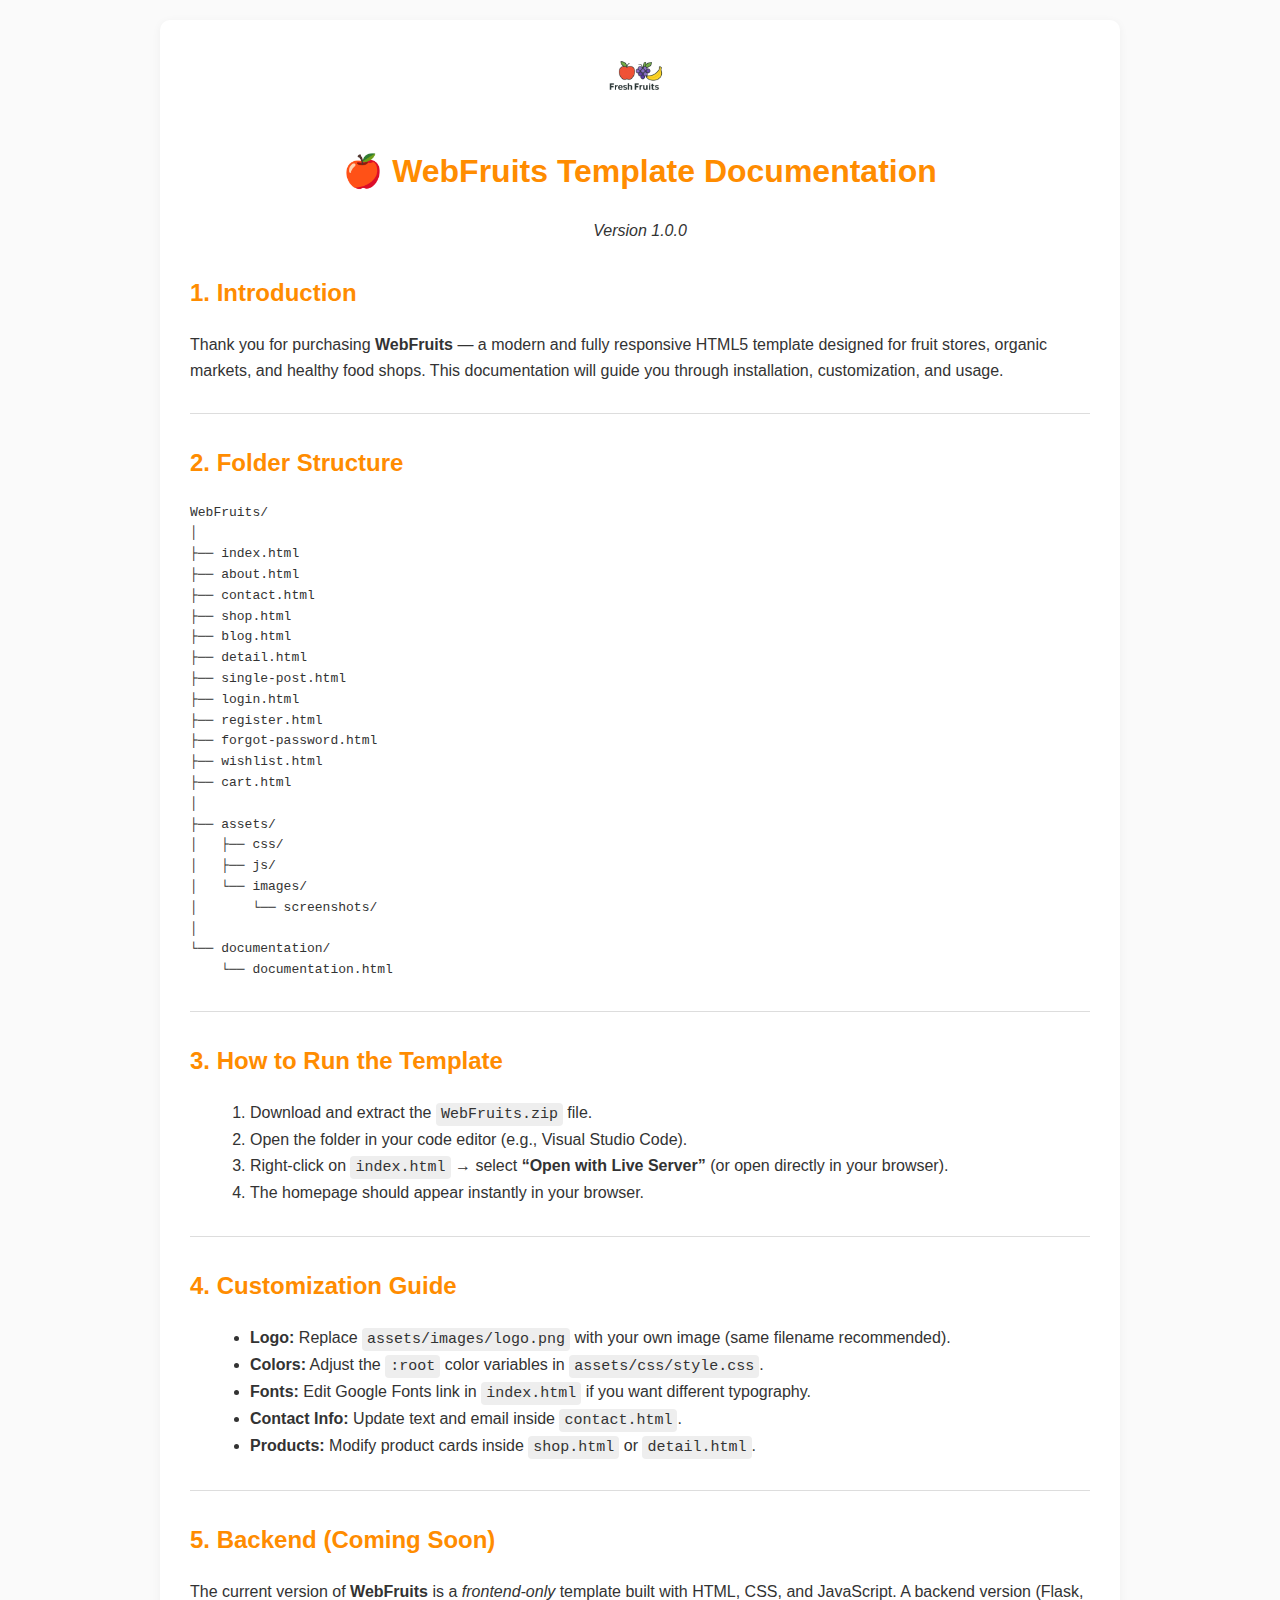
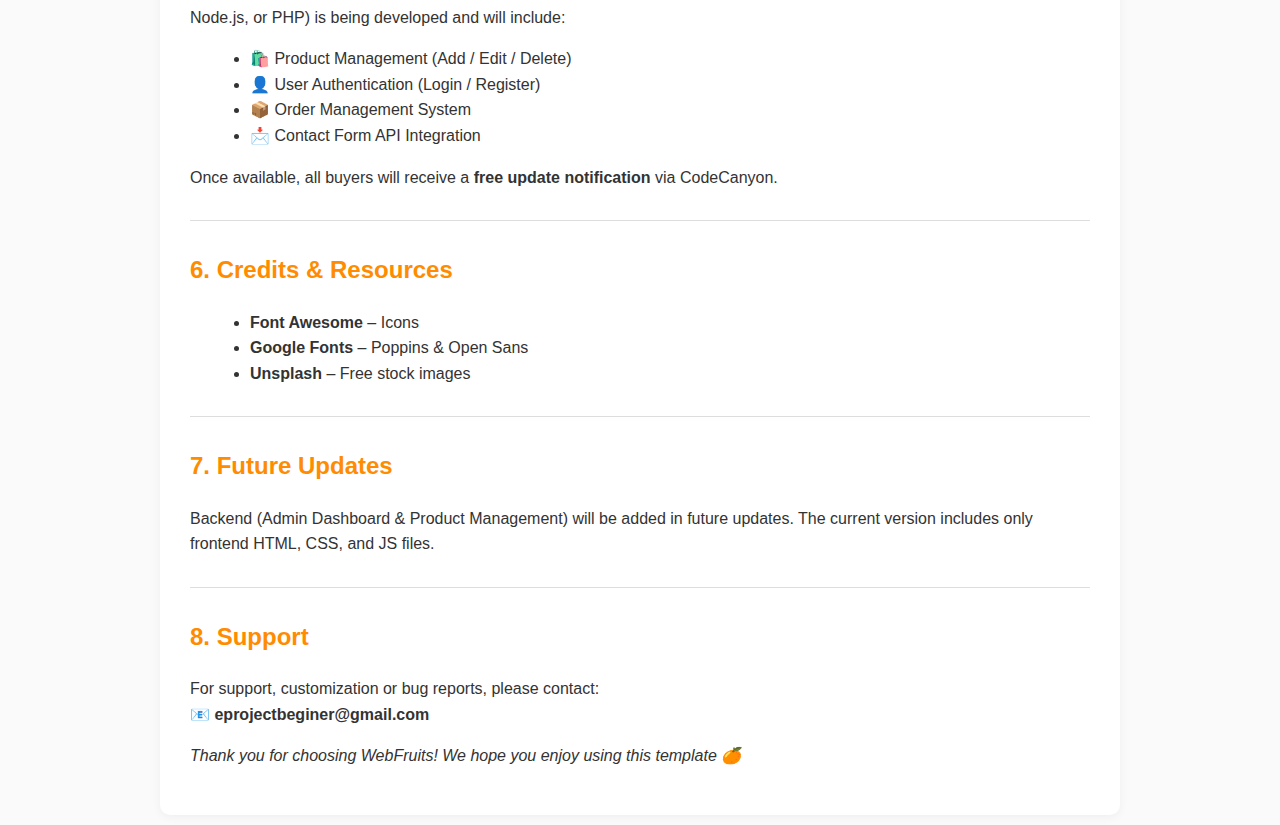
<file: webfruits/documentation/documentation.html>
<!DOCTYPE html>
<html lang="en">
<head>
  <meta charset="UTF-8" />
  <meta name="viewport" content="width=device-width, initial-scale=1.0" />
  <title>WebFruits - Documentation</title>
  <style>
    body {
      font-family: Arial, sans-serif;
      background: #fafafa;
      color: #333;
      margin: 0;
      padding: 20px;
      line-height: 1.6;
    }
    h1, h2 {
      color: #ff8c00;
    }
    code {
      background: #eee;
      padding: 3px 5px;
      border-radius: 4px;
      font-size: 15px;
    }
    .container {
      max-width: 900px;
      margin: auto;
      background: #fff;
      padding: 30px;
      border-radius: 10px;
      box-shadow: 0 2px 10px rgba(0,0,0,0.05);
    }
    .logo {
      text-align: center;
      margin-bottom: 30px;
    }
    .logo img {
      width: 100px;
      height: auto;
    }
    hr {
      margin: 30px 0;
      border: 0;
      border-top: 1px solid #ddd;
    }
    ul, ol {
      margin-left: 20px;
    }
  </style>
</head>
<body>
  <div class="container">
    <div class="logo">
      <img src="../assets/images/logo.png" alt="WebFruits Logo" />
      <h1>🍎 WebFruits Template Documentation</h1>
      <p><em>Version 1.0.0</em></p>
    </div>

    <h2>1. Introduction</h2>
    <p>
      Thank you for purchasing <strong>WebFruits</strong> — a modern and fully responsive HTML5 template 
      designed for fruit stores, organic markets, and healthy food shops.  
      This documentation will guide you through installation, customization, and usage.
    </p>

    <hr />

    <h2>2. Folder Structure</h2>
<pre>
WebFruits/
│
├── index.html
├── about.html
├── contact.html
├── shop.html
├── blog.html
├── detail.html
├── single-post.html
├── login.html
├── register.html
├── forgot-password.html
├── wishlist.html
├── cart.html
│
├── assets/
│   ├── css/
│   ├── js/
│   └── images/
│       └── screenshots/
│
└── documentation/
    └── documentation.html
</pre>

    <hr />

    <h2>3. How to Run the Template</h2>
    <ol>
      <li>Download and extract the <code>WebFruits.zip</code> file.</li>
      <li>Open the folder in your code editor (e.g., Visual Studio Code).</li>
      <li>Right-click on <code>index.html</code> → select <strong>“Open with Live Server”</strong> (or open directly in your browser).</li>
      <li>The homepage should appear instantly in your browser.</li>
    </ol>

    <hr />

    <h2>4. Customization Guide</h2>
    <ul>
      <li><strong>Logo:</strong> Replace <code>assets/images/logo.png</code> with your own image (same filename recommended).</li>
      <li><strong>Colors:</strong> Adjust the <code>:root</code> color variables in <code>assets/css/style.css</code>.</li>
      <li><strong>Fonts:</strong> Edit Google Fonts link in <code>index.html</code> if you want different typography.</li>
      <li><strong>Contact Info:</strong> Update text and email inside <code>contact.html</code>.</li>
      <li><strong>Products:</strong> Modify product cards inside <code>shop.html</code> or <code>detail.html</code>.</li>
    </ul>

    <hr />

    <h2>5. Backend (Coming Soon)</h2>
    <p>
      The current version of <strong>WebFruits</strong> is a <em>frontend-only</em> template built with HTML, CSS, and JavaScript.  
      A backend version (Flask, Node.js, or PHP) is being developed and will include:
    </p>
    <ul>
      <li>🛍️ Product Management (Add / Edit / Delete)</li>
      <li>👤 User Authentication (Login / Register)</li>
      <li>📦 Order Management System</li>
      <li>📩 Contact Form API Integration</li>
    </ul>
    <p>
      Once available, all buyers will receive a <strong>free update notification</strong> via CodeCanyon.
    </p>

    <hr />

    <h2>6. Credits & Resources</h2>
    <ul>
      <li><strong>Font Awesome</strong> – Icons</li>
      <li><strong>Google Fonts</strong> – Poppins & Open Sans</li>
      <li><strong>Unsplash</strong> – Free stock images</li>
    </ul>

    <hr />

    <h2>7. Future Updates</h2>
    <p>
      Backend (Admin Dashboard & Product Management) will be added in future updates.  
      The current version includes only frontend HTML, CSS, and JS files.
    </p>

    <hr />

    <h2>8. Support</h2>
    <p>
      For support, customization or bug reports, please contact:<br>
      📧 <strong>eprojectbeginer@gmail.com</strong>
    </p>

    <p><em>Thank you for choosing WebFruits! We hope you enjoy using this template 🍊</em></p>
  </div>
</body>
</html>
</file>
<file: webfruits/assets/css/style.css>
/* *******************
body
******************* */

*{
    margin: 0;
    padding: 0;
    box-sizing: border-box;
}

body{
    font-family: 'sans-serif';
    background: #f7f5f5;
    color: #333;
}

/* *********************
    loading
********************* */
.load{
    position: fixed;
    inset: 0;
    background: #f49b9b;
    display: flex;
    flex-direction: column;
    justify-content: center;
    align-items: center;
    z-index: 9999;
    transition: opacity 0.8s ease,visibility 0.8s;
}

.load_logo {
    font-size: 60px;
    animation: spin 2s linear infinite;
    color: #2ecc71;
    margin-bottom: 15px;

}

.load_text{
    font-size: 24px;
    font-weight: 700;
    color: #333;
    letter-spacing: 2px;
}

.load_text span{
    color: red;
}

@keyframes spin{
    0%{transform: rotate(0deg);}
    100%{transform: rotate(360deg);}
}

/* **********************
top bar
********************* */
.container{
    background: rgb(209, 208, 208);
    border-bottom: 2px solid #a5a5a5;
    padding: 8px 5%;
    display: flex;
    justify-content: space-between;
    align-items: center;
    flex-wrap: wrap;
    color: #a5a5a5;
    position: sticky;
    top: 0;
    z-index: 100;
}

.row{
    display: flex;
    width: 100%;
    justify-content: space-between;
    align-items: center;
    flex-wrap: wrap;
}

.col-lg-4{
    display: flex;
    align-items: center;
    gap: 10px;
}

.container a {
    text-decoration: none;
    color: #555;
    transition: 0.3s;
}

.container a:hover{
    color: red;
}

.col-lg-4:nth-child(2){
    justify-content: center;
    font-weight: 500;
}

.col-lg-4:last-child{
    justify-content: flex-end;
    gap: 20px;
}

/* ========== Dropdown  ========== */
.dropdown {
    position: relative;
    display: inline-block;
}

.dropdown .trigger {
    color: #333;
    text-decoration: none;
    padding: 8px 10px;
    display: inline-block;
}

.dropdown_menu {
    position: absolute;
    top: 100%;  
    left: 0;
    display: none;
    flex-direction: column;
    min-width: 130px;
    z-index: 999;
}

.dropdown:hover .dropdown_menu {
    display: flex;
}

.dropdown_menu a, 
.dropdown_menu p {
    color: #2ecc71;
    text-decoration: none;
    padding: 10px 14px;
    display: block;
    margin: 0;
    cursor: pointer;
}

.dropdown_menu a:hover,
.dropdown_menu p:hover {
    color: red;
}

.dropdown_menu {
    margin-top: 0;
    pointer-events: auto;
}


/* ===========logo================ */

.container_logo{
    width: 95%;
    margin: 0 auto;
    padding: 0;
    display: flex;
    justify-content: center;
    align-items: center;
}

.row {
    width: 100%;
    display: flex;
    justify-content: space-between;
    align-items: center;
}

/* =========img logo=============== */
.hinh:first-child img {
    width: 100px;
    height: auto;
    transition: transform 0.3s;
}

.hinh:first-child img:hover{
    transform: scale(2.05);
}

/* ==========search-box================ */

.search-box{
    display: flex;
    justify-content: center;
    align-items: center;
    position: relative;
    flex: 1;
}

.search-box input{
    width: 70%;
    padding: 12px 20px;
    border: 2px solid rgb(250, 114, 114);
    border-radius: 30px;
    font-size: 15px;
    outline: none;
    transition: all 0.3s ease;
}

.search-box input:focus{
    border-color: #2ecc71;
    box-shadow: 0 0 6px rgba(255, 107, 107, 0.4);
}

.search-box button{
    position: absolute;
    right: 15.5%;
    background: white;
    border: none;
    color: #3b04f1;
    border-radius: 50%;
    width: 40px;
    height: 40px;
    cursor: pointer;
    display: flex;
    align-items: center;
    justify-content: center;
    transition: 0.3s;
}

.search-box button:hover{
    color: #f10404;
    background-color: #2ecc71;
}

.search-box.active input{
    width: 85%;
}

/* ======icons====== */

.icons {
    display: flex;
    justify-content: flex-end;
    align-items: center;
    gap: 25px;
}

.icons a {
    position: relative;
    font-size: 22px;
    color: red;
    border: 2px solid blue;
    border-radius: 50%;
    width: 38px;
    height: 38px;
    display: flex;
    align-items: center;
    justify-content: center;
    text-decoration: none;
    transition: 0.3s;
}

.icons a:hover{
    background: #c6b7f6;
    color: #f49b9b;
}

.cart{
    position: relative;

}

.cart-count{
    position: absolute;
    top: -8px;
    right: -8px;
    background: rgb(203, 245, 35);
    color: #f60808;
    font-size: 12px;
    font-weight: bold;
    border-radius: 50%;
    padding: 2px 6px;
    line-height: 1;
}

@media(max-width:768px){
    .row{
        flex-direction: column;
        gap: 15px;
    }

    .search-box input{
        width: 85%;
    }

    .search-box button{
        right: 8%;
    }

    .icons{
        justify-content: center;
    }
}

/* ******************
navbar
****************** */

.container_nav{
    background-color: #fff;
    border-top:2px solid #f49b9b;
    border-bottom:2px solid #f49b9b;
    padding: 14px 5%;
    box-shadow:  0 2px 5px rgba(255, 107, 107, 0.4);
}

.container_nav .row{
    display: flex;
    justify-content: space-between;
    align-items: center;
    flex-wrap: wrap;
}

.cate button {
    background:linear-gradient(135deg,#e7f49b,#fba4a4);
    color: #f10404;
    border: none;
    padding: 12px 20px;
    border-radius: 8px;
    cursor: pointer;
    display: flex;
    align-items: center;
    gap: 10px;
    font-weight: 600;
    font-size: 16px;
    box-shadow: 0 4px 6px rgba(255, 107, 107, 0.3);
    transition: all 0.3s ease;
}

.cate button:hover{
    transform: translateY(-2px);
    box-shadow: 0 6px 10px rgba(255, 107, 107, 0.4);
    color: #2ecc71;
}

.allcat{
    position: absolute;
    background: #f49b9b;
    border: 2px solid #f84f4f;
    border-radius: 8px;
    width: 260px;
    margin-top: 10px;
    box-shadow: 0 4px 15px rgba(255, 107, 107, 0.3);
    display: none;
    z-index: 999;
    animation: fadeln 0.3s ease;
}

@keyframes fadeln{
    from{opacity: 0; transform: translateY(-10px);}
    to{opacity: 1; transform: translateY(0);}
}

.list_cat ul {
    list-style: none;
    margin: 0;
    padding: 0;
} 

.list_cat{
    display: flex;
    justify-content: space-between;
    padding: 12px 16px;
    transition: background 0.3s;
}

.list_cat a{
    text-decoration: none;
    color: #0b012b;
    font-weight: 500;
    padding: 5px 15px;
    margin: 5px 5px;
}

.list_cat:hover{
    background: #2ecc71;
    border-radius: 8px;
}

.list_cat a:hover{
    color: #e2e1e5;
}

.nav_page a{
    color: #f30909;
    text-decoration: none;
    font-size: 18px;
    font-weight: 900;
    position: relative;
    transition: 0.3s;
    margin: 5px 5px;
    align-items: center;
}

.nav_page a:hover{
    color: #3b04f1;
}

.nav_page a::after{
    content: "";
    position: absolute;
    bottom: -5px;
    left: 0;
    width: 0;
    height: 2px;
    background: #0f1102;
    transition: width 0.3s;
}

.nav_page a:hover::after{
    width: 100%;
}

@media(max-width:768px){
    .container_nav .row{
        flex-direction: column;
        gap: 10px;
    }
    .nav_page{
        flex-wrap: wrap;
        justify-content: center;
    }
}

/* ***************************
        slide 
*************************** */
.container_slide{
    width: 96%;
    margin: 30px auto;
    max-width: 1200px;
    box-sizing: border-box;
}

.container_slide .row{
    display: flex;
    gap: 20px;
    align-items: stretch;
    flex-wrap: nowrap;
}

.sli_ban{
    flex: 0 0 65%;
    max-width: 65%;
    box-sizing: border-box;
}

.sli_pro{
    flex:0 0 35%;
    max-width: 35%;
    box-sizing: border-box;
}

.slider{
    position: relative;
    overflow: hidden;
    border-radius: 14px;
    box-shadow: 0 6px 18px rgba(0, 0, 0,0.08);
    height: 420px;
    display: block;
}

.slides{
    display: flex;
    transition:transform 0.8s cubic-bezier(.2,.8,.2,1);
    will-change:transform;
}

.slides_main,.slides_featured{
    display: flex;
    height: 100%;
    transition:transform 0.8s cubic-bezier(.2,.8,.2,1) ;
    will-change:transform;
}

.slide_main, .slide_featured{
    position: relative;
    overflow: hidden;
}

.slides_main, .slide_main,.slides_featured,.slide_featured{
    flex: 0 0 100%;
    max-width: 100%;
    box-sizing: border-box;
    height: 100%;
}

.slide_main img{
    width: 100%;
    height: 100%;
    object-fit: cover;
    display: block;
    border-radius: 14px;
}

.slider_featured{
    background: #c6b7f6;
    padding: 14px;
    display: flex;
    align-items: center;
    justify-content: center;
    height: 420px;
    box-sizing: border-box;
}

.slide_featured {
    display: flex;
    flex-direction: column;
    align-items: center;
    justify-content: center;
    gap: 12px;
    padding: 8px;
    height: 100%;
    box-sizing: border-box;
}

.slide_featured img{
    width: 100%;
    height: auto;
    max-height: 260px;
    object-fit: cover;
    display: block;
    border-radius: 10px;
    margin: 0 auto;
}

.slide_text{
    position: absolute;
    left: 8%;
    top: 22px;
    transform: translateY(0);
    color: #f10404;
    z-index: 5;
    text-shadow: 0 6px 18px rgba(0, 0, 0,0.45);
    max-width: 60%;
    pointer-events: none;
}

.slide_text h2{
    font-size: 35px;
    margin: 0 0 8px;
}

.slide_text p{
    font-size: 15px;
    color: #3b04f1;
    font-weight: bold;
    margin: 0 0 14px;
}

.btn_slide{
    background-color: #f10404;
    color: white;
    border-radius: 24px;
    text-decoration: none;
    font-weight: 700;
    padding: 10px 20px;
}

.nav{
    position: absolute;
    top: 50%;
    transform: translateY(-50%);
    z-index: 30;
    background: rgba(245, 242, 242, 0.4);
    color: #f10404;
    border: none;
    padding: 10px 12px;
    border-radius: 50%;
    cursor: pointer;
    transition: background .18s ease, transform .18s ease;
}
.nav:hover{
    background: #2ecc71;
    color: white;
    transform: scale(1.04);

}

.nav { z-index: 40; } 

.prev  {
    left: 12px;
}

.next{
    right: 12px;
}

.slide_featured .info{
    text-align: center;

}

.slide_featured h3{
    margin: 0;
    font-size: 25px;
    color: #f10404;

}

.slide_featured .price{
    color: #0f1102;
    font-size: 45px;
    font-weight: 800;
}

.btn_cart{
    display: inline-block;
    padding: 10px 16px;
    border-radius: 24px;
    background-color: #2ecc71;
    border: 2px solid green;
    text-decoration: none;
    font-weight: 800;
}

.btn_cart:hover{
    background-color: #e7f49b;
    color: #3b04f1;

}

.slide_featured i {
    color: #c4f308;
    font-size: 30px;
}

.slide_featured i:hover{
    color: red;

}

@media (max-width: 992px) {
    .slide_text { max-width: 85%; left: 6%; top: 18%; }
    .slide_text h2 { font-size: 1.6rem; line-height: 1.1; }
    .slide_text p  { font-size: 0.95rem; }
    .slide_main img { height: 300px; }
  .container_slide .row { 
    flex-direction: column;
    gap: 18px;
    flex-wrap: wrap;
   }
   .sli_ban, .sli_pro{
    flex: 0 0 100%;
    max-width: 100%;
   }
  .nav { display: none; } 
  .slider, .slider_featured {
     order: 2;
     height: auto;
    }
    .slide_featured img { max-height: 220px; }

    .slide_text a {
    pointer-events: auto; 
    display: inline-block;
    }
}

/* ***************************
        service
*************************** */

.container_service{
    width: 97%;
    max-width: 1200px;
    margin: 50px auto;
    padding: 30px 0;
    background-color: #aff9ce;
    border-radius: 14px;
    box-shadow: 0 4px 20px rgba(0, 0, 0,0.08);
}

.container_service .row{
    display: flex;
    justify-content: space-between;
    flex-wrap: wrap;
    gap: 20px;
    
}

.container_service .mini{
    flex: 0 0 23%;
    max-width: 23%;
    
}

.freeship,
.return,
.support,
.on_ser{
    display: flex;
    align-items: center;
    gap: 14px;
    padding: 20px;
    border-radius: 12px;
    background-color: #2ecc71;
    box-shadow: 0 4px 12px rgba(0, 0, 0,05);
    transition: all 0.3s ease;
    cursor: pointer;
}

.freeship:hover,
.return:hover,
.support:hover,
.on_ser:hover{
    transform: translateY(-5px);
    background-color: #c4f308;
    box-shadow: 0 8px 20px rgba(0, 0, 0,0.1);

}

.freeship i,
.return i,
.support i,
.on_ser i {
    font-size: 35px;
    background-color: #ecf1d4;
    border-radius: 50%;
    color:red ;
    padding: 12px;
    transition: all 0.3s ease;
}

.freeship:hover i,
.return:hover i,
.support:hover i,
.on_ser:hover i {
    background-color: #ecf4ef;
    color: blue;
}

.freeship h6,
.return h6,
.support h6,
.on_ser h6 {
    font-size: 18px;
    color: #555;
    font-weight: bold;
}

.freeship p,
.return p,
.support p,
.on_ser p{
    margin: 4px 0 0;
    font-size: 14px;
    color: #666;
}

@media(max-width:992px){
    .container_service .mini {
        flex: 0 0 48%;
        max-width: 48%;
    }
}

@media(max-width:600px){
    .container_service .mini {
        flex: 0 0 100%;
        max-width: 100%;
    }
}
/* **********************
    small slide 
********************* */
.container_small {
  width: 96%;
  max-width: 1200px;
  margin: 50px auto;
}

.container_small .row {
  display: flex;
  flex-wrap: wrap;
  gap: 20px;
}

.container_small .col-lg-6 {
  flex: 0 0 48%;
  max-width: 48%;
}

/* --- Slide layout --- */
.slidemini a {
  display: block;
  text-decoration: none;
  color: inherit;
}

.slide-content {
  display: flex;
  align-items: center;
  justify-content: space-between;
  border-radius: 14px;
  overflow: hidden;
  background-color: white;
  /* background: linear-gradient(135deg, #fff8e1, #e8f5e9); */
  box-shadow: 0 4px 18px rgba(0, 0, 0, 0.1);
  transition: transform 0.3s ease, box-shadow 0.3s ease;
}

.slide-content:hover {
  transform: translateY(-5px);
  box-shadow: 0 8px 25px rgba(0, 0, 0, 0.15);
}

/* --- Text section --- */
.text-box {
  flex: 1;
  padding: 40px 30px;
}

.text-box p {
  font-size: 16px;
  color: #666;
  margin-bottom: 8px;
}

.text-box h3 {
  font-size: 24px;
  color: #27ae60;
  font-weight: 700;
  margin-bottom: 10px;
}

.text-box h1 {
  font-size: 44px;
  font-weight: 900;
  color: #f39c12;
  margin-bottom: 20px;
}

.text-box h1 span {
  font-size: 28px;
  color: #27ae60;
  margin-left: 4px;
}

.btn-shop {
  background-color: #27ae60;
  color: #fff;
  border: none;
  padding: 10px 22px;
  border-radius: 25px;
  font-size: 15px;
  font-weight: 600;
  cursor: pointer;
  transition: 0.3s;
}

.btn-shop:hover {
  background-color: #f39c12;
}

/* --- Image section --- */
.img-box {
  flex: 1;
  display: flex;
  justify-content: flex-end;
  align-items: center;
  overflow: hidden;
}

.img-box img {
  width: 100%;
  height: 100%;
  object-fit: cover;
  transition: 0.4s ease;
}

.slide-content:hover .img-box img {
  transform: scale(1.05);
}

/* Responsive */
@media (max-width: 992px) {
  .container_small .col-lg-6 {
    flex: 0 0 100%;
    max-width: 100%;
  }
  .slide-content {
    flex-direction: column;
    text-align: center;
  }
  .img-box {
    justify-content: center;
  }
  .text-box {
    padding: 25px 20px;
  }
}

/* =================product our============ */

/* ===== Container total ===== */
.container_pro {
  width: 96%;
  max-width: 1200px;
  margin: 60px auto;
  font-family: "Poppins", sans-serif;
}

.container_product h1 {
  font-size: 36px;
  font-weight: 700;
  color: #2e7d32;
  margin-bottom: 20px;
}

/* ===== Nav Tabs ===== */
.nav_pro {
  list-style: none;
  display: flex;
  justify-content: flex-end;
  gap: 30px;
  margin: 10px 0 30px 0;
}

.nav_pro li a {
  text-decoration: none;
  font-size: 16px;
  font-weight: 500;
  color: #555;
  position: relative;
  transition: color 0.3s ease;
}

.nav_pro li a:hover {
  color: #27ae60;
}

.nav_pro li a::after {
  content: "";
  position: absolute;
  left: 0;
  bottom: -5px;
  width: 0;
  height: 2px;
  background-color: #27ae60;
  transition: 0.3s;
}

.nav_pro li a:hover::after {
  width: 100%;
}

/* ===== Product Card ===== */
.pro_item {
  background: #fff;
  border-radius: 15px;
  box-shadow: 0 2px 10px rgba(0,0,0,0.08);
  overflow: hidden;
  margin: 15px 0;
  transition: transform 0.3s, box-shadow 0.3s;
  position: relative;
}
.pro_item:hover {
  transform: translateY(-5px);
  box-shadow: 0 8px 20px rgba(0,0,0,0.15);
}

.product_card {
  background: #fff;
  border-radius: 16px;
  box-shadow: 0 2px 10px rgba(0,0,0,0.08);
  overflow: hidden;
  transition: all 0.3s ease;
  text-align: center;
  padding-bottom: 16px;
}

.product_card:hover {
  transform: translateY(-5px);
  box-shadow: 0 4px 16px rgba(0,0,0,0.12);
}

.product_image {
  position: relative;
  overflow: hidden;
}

.product_image img {
  width: 100%;
  height: 220px;
  object-fit: cover;
  transition: transform 0.3s ease;
}

.product_card:hover .product_image img {
  transform: scale(1.05);
}

/* Badge New */
.badge_new {
  position: absolute;
  top: 12px;
  left: 12px;
  background: #27ae60;
  color: #fff;
  font-size: 12px;
  font-weight: 600;
  padding: 4px 8px;
  border-radius: 6px;
}


.product_content {
  padding: 12px 16px;
}

/* Rating & Icons */
.product_top {
  display: flex;
  justify-content: space-between;
  align-items: center;
  margin-bottom: 8px;
}

.product_rating i {
  color: #f1c40f;
  font-size: 14px;
  margin-right: 2px;
}

.product_icons i {
  font-size: 16px;
  color: #555;
  margin-left: 10px;
  cursor: pointer;
  transition: all 0.3s ease;
}

.product_icons i:hover {
  color: #27ae60;
  transform: scale(1.2);
}

.product_name {
  display: block;
  font-weight: 600;
  color: #333;
  margin: 6px 0;
  text-decoration: none;
  transition: color 0.3s ease;
}

.product_name:hover {
  color: #27ae60;
}

.product_price del {
  color: #aaa;
  margin-right: 6px;
}

.product_price span {
  color: #27ae60;
  font-weight: 700;
}

.btn_add {
  display: inline-block;
  background: #27ae60;
  color: #fff;
  padding: 8px 16px;
  border-radius: 8px;
  font-weight: 600;
  text-decoration: none;
  margin-top: 10px;
  transition: background 0.3s ease;
}

.btn_add:hover {
  background: #1e8f4e;
}


/* ===== Tab content animation ===== */


.tab_pane {
  display: none;
  animation: fade 0.5s ease-in-out;
}
.tab_pane.active {
  display: block;
}
@keyframes fade {
  from { opacity: 0; transform: translateY(10px); }
  to { opacity: 1; transform: translateY(0); }
}

/* ===== Active Tab Highlight ===== */
.nav_item.active a {
  color: #27ae60;
  font-weight: 600;
  position: relative;
}
.nav_item.active a::after {
  content: "";
  position: absolute;
  left: 0;
  bottom: -3px;
  width: 100%;
  height: 2px;
  background: #27ae60;
  border-radius: 2px;
}

/* ===== Responsive ===== */
@media (max-width: 992px) {
  .col-lg-4 {
    flex: 0 0 48%;
    max-width: 48%;
  }
}
@media (max-width: 768px) {
  .col-lg-4 {
    flex: 0 0 100%;
    max-width: 100%;
  }
}

.product_row {
  margin-left: 0 !important;
  margin-right: 0 !important;
  display: flex;
  flex-wrap: wrap;
  gap: 10px; 
}

.product_row .col-lg-3 {
  padding: 0 !important; 
  flex: 1 1 calc(25% - 10px); 
  box-sizing: border-box;
}

.product_card {
  background: #fff;
  border-radius: 8px;
  overflow: hidden;
  transition: all 0.3s ease;
}

.product_card .product_image {
  width: 100%;
  height: 250px; 
  display: flex;
  justify-content: center;
  align-items: center;
  background: #fff; 
}

.product_card .product_image img {
  width: 100%;
  height: 100%;
  object-fit: contain;
  display: block;
}

/* ============mini_slide=============== */
.container_mini {
    width: 96%;
    max-width: 1200px;
    margin: 50px auto;
    box-sizing: border-box;
}

.container_mini .row {
    display: flex;
    justify-content: space-between;
    flex-wrap: wrap;
    gap: 20px;
}

.container_mini .minislide {
    flex: 0 0 48%;
    max-width: 48%;
}

.minislide a {
    position: relative;
    display: block;
    overflow: hidden;
    border-radius: 14px;
    text-decoration: none;
    color: inherit;
    box-shadow: 0 4px 16px rgba(0,0,0,0.1);
    transition: all 0.4s ease;
}

.minislide a:hover {
    transform: translateY(-6px);
    box-shadow: 0 8px 25px rgba(0,0,0,0.15);
}

.minislide img {
    width: 100%;
    height: 100%;
    max-height: 340px;
    object-fit: cover;
    border-radius: 14px;
    filter: brightness(80%);
    transition: all 0.4s ease;
}

.minislide a:hover img {
    filter: brightness(95%) saturate(1.2);
    transform: scale(1.05);
}

/* --- Text content overlay --- */
.minislide div {
    position: absolute;
    top: 22%;
    left: 8%;
    color: #fff;
    z-index: 3;
    text-shadow: 0 3px 8px rgba(0,0,0,0.4);
    pointer-events: none;
}

.minislide p {
    font-size: 15px;
    letter-spacing: 0.5px;
    margin: 0 0 6px;
}

.minislide h3 {
    font-size: 24px;
    font-weight: 700;
    margin: 0 0 10px;
    color: #ffea00;
}

.minislide h1 {
    font-size: 48px;
    font-weight: 900;
    color: #2ecc71;
    margin: 0;
}

.minislide h1 span {
    font-size: 28px;
    color: #fff;
    font-weight: 600;
    margin-left: 6px;
}

/* Hover color accent */
.minislide a:hover h1 {
    color: #f10404;
}
.minislide a:hover h3 {
    color: #fff;
}

/* Responsive */
@media (max-width: 992px) {
    .container_mini .minislide {
        flex: 0 0 100%;
        max-width: 100%;
    }
    .minislide div {
        top: 20%;
        left: 6%;
    }
    .minislide h1 {
        font-size: 38px;
    }
}

@media (max-width: 576px) {
    .minislide h1 {
        font-size: 30px;
    }
    .minislide h3 {
        font-size: 20px;
    }
}


/* ================list product============= */
.container_list { max-width: 1200px; margin: auto; padding: 40px 20px; }

.title-box { text-align: center; margin-bottom: 30px;align-items: center; }
.title-box h4 {
  color: #007bff;
  display: inline-block;
  border: 2px solid #007bff;
  border-radius: 20px;
  padding: 6px 14px;
}
.title-box h1 { font-size: 36px; margin-top: 15px; align-items: center; color: red; }

.outer-carousel-list { position: relative; overflow: hidden; }
.outer-track {
  display: flex;
  transition: transform 0.6s ease;
}
.outer-slide {
  min-width: 100%;
  display: flex;
  justify-content: center;
}

/* Inner carousel */
.inner-carousel {
  position: relative;
  width: 90%;
  overflow: hidden;
}
.inner-track {
  display: flex;
  transition: transform 0.5s ease-in-out;
}
.product-card {
  flex: 0 0 25%;
  padding: 10px;
  text-align: center;
  transition: transform 0.3s;
}
.product-card img {
  width: 100%;
  border-radius: 12px;
  height: 200px;
  object-fit: cover;
}
.product-card:hover { transform: translateY(-6px); }
.product-card h4 { margin: 10px 0; font-size: 16px; }
.product-card p { color: #007bff; font-weight: bold; }

/* Buttons */
.outer-btn, .inner-btn {
  position: absolute;
  top: 50%;
  transform: translateY(-50%);
  background: rgba(0,0,0,0.5);
  color: white;
  border: none;
  font-size: 24px;
  border-radius: 50%;
  cursor: pointer;
  padding: 6px 12px;
  z-index: 5;
}
.outer-btn:hover, .inner-btn:hover { background: rgba(0,0,0,0.8); }

.outer-btn.prev-outer { left: 10px; }
.outer-btn.next-outer { right: 10px; }

.inner-btn.prev-inner { left: -25px; }
.inner-btn.next-inner { right: -25px; }

@media (max-width: 768px) {
  .product-card { flex: 0 0 50%; }
}


/* ==================best seller=============== */

    *{margin:0;padding:0;box-sizing:border-box;font-family:sans-serif}
    body{background:#fff;color:#333}

    .products-section{
        width:90%;
        margin: 150px;
        padding:1px 20px;
        text-align:center;
    }
    .products-section h1{
        color:#007bff;
        display:inline-block;
        border-bottom:3px solid #007bff;
        padding:10px 20px;
        border-radius:12px;
        font-size:50px;
        margin-bottom:10px;
    }
    .products-section p{
        max-width:600px;
        margin:10px auto 40px;
        color:#555;
    }
    .product-grid{
      width: 90%;
        display:grid;
        grid-template-columns:repeat(auto-fit,minmax(280px,1fr));
        gap:20px;
        justify-items:center;
    }
    .product-card{
        width:100%;
        border:1px solid #ddd;
        border-radius:8px;
        overflow:hidden;
        background:#fff;
        transition:transform .3s ease,box-shadow .3s ease;
    }
    .product-card:hover{
        transform:translateY(-6px);
        box-shadow:0 5px 15px rgba(0,0,0,0.1);
    }
    .product-inner{
        display:flex;
    }
    .product-img{
        width:45%;
        position:relative;
        border-right:1px solid #ddd;
    }
    .product-img img{
        width:100%;
        height:100%;
        object-fit:cover;
        display:block;
    }
    
    .product-info{
        width:55%;
        padding:10px 15px;
        text-align:left;
    }
    .product-info h3{
        font-size:17px;
        margin:5px 0;
        color:#333;
    }
    .product-info small{
        color:#777;
    }
    .product-info del{
        color:#999;
        font-size:14px;
        margin-right:8px;
    }
    .product-info span{
        color:#007bff;
        font-weight:bold;
        font-size:15px;
    }

    .product-actions{
        display:flex;
        justify-content:space-between;
        align-items:center;
        border-top:1px solid #ddd;
        padding:10px 15px;
    }
    .product-actions button{
        background:#007bff;
        color:#fff;
        border:none;
        border-radius:20px;
        padding:8px 16px;
        cursor:pointer;
        transition:background .3s;
    }
    .product-actions button:hover{
        background:#0056b3;
    }
    .product-actions .icons{
        display:flex;
        gap:10px;
    }
    .icon-circle{
        width:28px;
        height:28px;
        border:1px solid #007bff;
        border-radius:50%;
        display:flex;
        align-items:center;
        justify-content:center;
        color:#007bff;
        cursor:pointer;
        transition:all .3s;
        font-size:13px;
    }
    .icon-circle:hover{
        background:#007bff;
        color:#fff;
    }

    /* ===== Bestseller Products Fix ===== */
.products-section {
  text-align: center;
  margin: 60px auto;
  max-width: 1200px;
}

.products-section h1 {
  color: #0073ff;
  font-weight: 700;
  margin-bottom: 10px;
}

.products-section p {
  font-size: 14px;
  color: #555;
  width: 70%;
  margin: 0 auto 30px auto;
  line-height: 1.6;
}

/* Căn card sản phẩm theo grid */
.product-grid {
  display: grid;
  grid-template-columns: repeat(auto-fit, minmax(280px, 1fr));
  gap: 25px;
}

/* Style card */
.product-card {
  border: 1px solid #eee;
  border-radius: 10px;
  overflow: hidden;
  transition: transform 0.3s ease;
  background: #fff;
}

.product-card:hover {
  transform: translateY(-5px);
}

.product-img img {
  width: 100%;
  height: 220px;      
  object-fit: cover;   
  border-bottom: 1px solid #eee;
}

.product-info {
  padding: 15px;
  text-align: left;
}

.product-info small {
  color: #999;
  display: block;
  margin-bottom: 5px;
}

.product-info h3 {
  font-size: 18px;
  color: #333;
  margin-bottom: 5px;
}

.product-info del {
  color: #aaa;
  margin-right: 5px;
}

.product-info span {
  color: #0073ff;
  font-weight: bold;
}

.product-actions {
  display: flex;
  justify-content: space-between;
  align-items: center;
  padding: 10px 15px 15px;
}

.product-actions button {
  background: #0073ff;
  color: #fff;
  border: none;
  border-radius: 20px;
  padding: 8px 15px;
  cursor: pointer;
  transition: 0.3s;
}

.product-actions button:hover {
  background: #005fd4;
}

.product-actions .icons {
  display: flex;
  gap: 8px;
}

.icon-circle {
  width: 28px;
  height: 28px;
  border-radius: 50%;
  border: 1px solid #0073ff;
  display: flex;
  align-items: center;
  justify-content: center;
  color: #0073ff;
  cursor: pointer;
  transition: 0.3s;
}

.icon-circle:hover {
  background: #0073ff;
  color: #fff;
}


    @media(max-width:500px){
        .product-inner{flex-direction:column;}
        .product-img{width:100%;border:none;}
        .product-info{width:100%;}
    }


    /* =================footer=============== */
/* === Footer Chuẩn Gọn === */
.footer_epr {
  background-color: #051922;
  color: #fff;
  font-size: 14px;
  margin-top: auto; 
  padding: 20px 0 10px 0; 
  line-height: 1.4;
  position: sticky
}

.footer_epr .footer-container {
  display: grid;
  grid-template-columns: repeat(auto-fit, minmax(220px, 1fr));
  gap: 20px;
  max-width: 1100px;
  margin: 0 auto;
  padding: 0 20px;
  align-items: start;
}

.footer_epr h3, .footer_epr h4 {
  color: #00c853;
  margin-bottom: 8px;
  font-size: 15px;
  font-weight: 600;
}

.footer_epr p {
  color: #ccc;
  font-size: 13px;
  margin-bottom: 6px;
}

.footer-links ul {
  list-style: none;
  padding: 0;
}

.footer-links li {
  margin-bottom: 5px;
}

.footer-links a {
  text-decoration: none;
  color: #ccc;
  font-size: 13px;
  transition: color 0.3s ease;
}

.footer-links a:hover {
  color: #00c853;
}

.footer-contact i {
  color: #00c853;
  margin-right: 6px;
}

.footer-newsletter form {
  display: flex;
  gap: 5px;
  margin-top: 6px;
}

.footer-newsletter input {
  flex: 1;
  padding: 6px 10px;
  border-radius: 20px;
  border: none;
  outline: none;
  font-size: 13px;
}

.footer-newsletter button {
  background: #00c853;
  border: none;
  color: white;
  border-radius: 20px;
  padding: 6px 12px;
  cursor: pointer;
  font-size: 13px;
  transition: 0.3s;
}

.footer-newsletter button:hover {
  background: #009d40;
}

.footer-bottom {
  text-align: center;
  border-top: 1px solid rgba(255, 255, 255, 0.1);
  margin-top: 10px;
  padding-top: 8px;
  font-size: 12px;
  color: #aaa;
}

.bestseller-section {
  margin-bottom: 0 !important;
  padding-bottom: 10px !important;
}
</file>
<file: webfruits/assets/css/blog.css>
/* ==========================================
   Custom CSS for Blog
========================================== */
:root {
    --primary-color: #ff8c00; 
    --secondary-color: #4CAF50; 
    --text-dark: #333;
    --text-light: #666;
    --bg-light: #f9f9f9;
    --border-color: #e0e0e0;
}

.blog-section {
    padding: 80px 0;
    background-color: #fff;
    font-family: 'Arial', sans-serif;
}

.blog-container {
    max-width: 1200px;
    margin: 0 auto;
    padding: 0 15px;
}

/* --- Title page --- */
.section-header.centered {
    text-align: center;
    margin-bottom: 50px;
}

.blog-main-title {
    font-size: 38px;
    font-weight: 700;
    color: var(--primary-color);
    margin-bottom: 10px;
}

.blog-subtitle {
    font-size: 18px;
    color: var(--text-light);
}

/* ---  Blog (Grid) --- */
.blog-grid {
    display: grid;
    grid-template-columns: repeat(auto-fit, minmax(300px, 1fr)); 
    gap: 30px;
}

/* ---  (Post Card) --- */
.blog-post-card {
    background-color: #fff;
    border-radius: 8px;
    overflow: hidden;
    border: 1px solid var(--border-color);
    transition: box-shadow 0.3s, transform 0.3s;
}

.blog-post-card:hover {
    box-shadow: 0 8px 20px rgba(0, 0, 0, 0.1);
    transform: translateY(-5px);
}

.post-image-box {
    overflow: hidden;
    height: 220px;
}

.post-img {
    width: 100%;
    height: 100%;
    object-fit: cover;
    display: block;
    transition: transform 0.5s ease;
}

.blog-post-card:hover .post-img {
    transform: scale(1.05);
}

.post-content {
    padding: 20px;
}

.post-meta {
    display: flex;
    justify-content: space-between;
    align-items: center;
    margin-bottom: 15px;
    font-size: 14px;
}

.post-category {
    padding: 4px 10px;
    border-radius: 4px;
    color: #fff;
    font-weight: 600;
    text-transform: uppercase;
}

.post-category.recipe {
    background-color: var(--primary-color);
}

.post-category.update {
    background-color: var(--secondary-color);
}

.post-category.health {
    background-color: #2196F3; 
}

.post-date {
    color: var(--text-light);
}

.post-date i {
    margin-right: 5px;
}

.post-title {
    font-size: 20px;
    margin-top: 0;
    margin-bottom: 10px;
    line-height: 1.4;
}

.post-title a {
    color: var(--text-dark);
    text-decoration: none;
    transition: color 0.3s;
}

.post-title a:hover {
    color: var(--primary-color);
}

.post-excerpt {
    font-size: 15px;
    color: var(--text-light);
    margin-bottom: 15px;
}

.read-more-btn {
    color: var(--primary-color);
    text-decoration: none;
    font-weight: 600;
    display: inline-block;
    transition: margin-left 0.3s;
}

.read-more-btn:hover {
    margin-left: 5px;
}

.read-more-btn i {
    margin-left: 5px;
    font-size: 12px;
}

/* --- pagination --- */
.blog-pagination {
    text-align: center;
    margin-top: 40px;
}

.page-link {
    display: inline-block;
    padding: 10px 15px;
    margin: 0 5px;
    border: 1px solid var(--border-color);
    border-radius: 4px;
    color: var(--text-dark);
    text-decoration: none;
    transition: background-color 0.3s, color 0.3s;
}

.page-link:hover:not(.disabled):not(.active) {
    background-color: var(--bg-light);
    color: var(--primary-color);
    border-color: var(--primary-color);
}

.page-link.active {
    background-color: var(--primary-color);
    color: #fff;
    border-color: var(--primary-color);
    font-weight: 700;
}

.page-link.disabled {
    color: #ccc;
    cursor: not-allowed;
}

/* Responsive */
@media (max-width: 992px) {
    .blog-grid {
        grid-template-columns: repeat(auto-fit, minmax(320px, 1fr)); 
    }
}

@media (max-width: 768px) {
    .blog-main-title {
        font-size: 30px;
    }
    .blog-grid {
        grid-template-columns: 1fr; 
    }
}
</file>
<file: webfruits/assets/css/note.css>
/* ==========================================
    CSS for Notification Bar
========================================== */

.announcement-bar {
    width: 80%;
    background-color: #69bbf6;
    color: #f91302;
    padding: 10px 0;
    text-align: center;
    font-family: 'Arial', sans-serif;
    font-size: 18px;
    font-weight: bold;
    z-index: 1000; 
}

.announcement-content-container {
    max-width: 1200px;
    margin: 0 auto;
    padding: 0 15px;
    display: flex;
    justify-content: center; 
    align-items: center;
    position: relative;
}

.announcement-content-container p {
    margin: 0;
    line-height: 1.4;
}

.announcement-content-container strong {
    color: #ff0000; 
    font-weight: 800;
    margin: 0 5px;
}

.announcement-content-container i {
    margin-left: 8px;
}

/* (Close Button) */
.close-btn {
    background: none;
    border: none;
    color: #f91302;
    font-size: 18px;
    cursor: pointer;
    margin-left: 20px;
    padding: 5px;
    transition: color 0.3s;
    position: absolute; 
    right: 15px;
}

.close-btn:hover {
    color: #e74c3c; 
}

/* Responsive */
@media (max-width: 768px) {
    .announcement-bar {
        font-size: 14px;
        padding: 8px 0;
    }
    .announcement-content-container {
        justify-content: flex-start; 
    }
    .close-btn {
        font-size: 16px;
    }
}

.announcement-bar.hidden {
    display: none;
}


/* ======= Page Header ======= */
.page-header {
  background: linear-gradient(135deg, #7cd5fb, #e5ff9d, #fcb982);
  color: #5087fd;
  text-align: center;
  padding: 80px 20px;
  position: relative;
  overflow: hidden;
}

.page-header::before {
  content: "";
  position: absolute;
  width: 300px;
  height: 300px;
  top: -80px;
  left: -100px;
  background: radial-gradient(circle, rgba(255,255,255,0.1), transparent 70%);
  filter: blur(40px);
}
.page-header::after {
  content: "";
  position: absolute;
  width: 300px;
  height: 300px;
  bottom: -100px;
  right: -80px;
  background: radial-gradient(circle, rgba(255,255,255,0.1), transparent 70%);
  filter: blur(40px);
}

/* ======= title ======= */
.page-title {
  font-size: clamp(30px, 5vw, 48px);
  font-weight: 700;
  margin-bottom: 15px;
  letter-spacing: -0.5px;
  z-index: 2;
  position: relative;
}

/* ======= Breadcrumb ======= */
.breadcrumb ul {
  list-style: none;
  display: flex;
  justify-content: center;
  align-items: center;
  gap: 8px;
  flex-wrap: wrap;
  z-index: 2;
  position: relative;
}
.breadcrumb li {
  font-size: 16px;
  color: rgba(239, 37, 37, 0.85);
}
.breadcrumb li a {
  color: rgba(94, 96, 3, 0.85);
  text-decoration: none;
  transition: color 0.3s ease;
}
.breadcrumb li a:hover {
  color: #ec0909;
}
.breadcrumb span {
  color: rgba(239, 3, 3, 0.5);
  margin: 0 5px;
  font-size: 15px;
  font-weight: bold;
}

/* ======= Responsive ======= */
@media (max-width: 600px) {
  .page-header {
    padding: 60px 15px;
  }
  .page-title {
    font-size: 28px;
  }
  .breadcrumb li {
    font-size: 14px;
  }
}
</file>
<file: webfruits/assets/css/contact.css>
/* ==========================================
   Custom CSS for Contact Us
========================================== */


:root {
    --primary-color: #ff8c00; 
    --secondary-color: #4CAF50; 
    --text-dark: #333;
    --text-light: #666;
    --bg-light: #f9f9f9;
    --border-color: #e0e0e0;
}

.contact-section {
    padding: 80px 0;
    background-color: var(--bg-light);
    font-family: Arial, sans-serif;
}

.contact-container {
    max-width: 1200px;
    margin: 0 auto;
    padding: 0 15px;
}

.contact-card {
    background: #fff;
    padding: 40px;
    border-radius: 12px;
    box-shadow: 0 4px 15px rgba(0, 0, 0, 0.05);
}

/* --- Title--- */
.contact-header {
    text-align: center;
    margin-bottom: 40px;
}

.contact-subtitle {
    font-size: 16px;
    color: var(--primary-color);
    border-bottom: 2px solid var(--primary-color);
    display: inline-block;
    padding-bottom: 5px;
    margin-bottom: 10px;
}

.contact-title {
    font-size: 32px;
    font-weight: 700;
    color: var(--text-dark);
}

/* ---  Form and Map ( Grid) --- */
.contact-grid {
    display: grid;
    grid-template-columns: 7fr 5fr; 
    gap: 40px;
    margin-bottom: 40px;
}

/* --- Form --- */
.contact-form-col .form-title {
    font-size: 24px;
    color: var(--primary-color);
    margin-bottom: 10px;
}

.contact-form-col .form-description {
    margin-bottom: 30px;
    color: var(--text-light);
}

.contact-form {
    display: flex;
    flex-wrap: wrap;
    gap: 20px;
}

.form-row {
    display: flex;
    gap: 20px;
    width: 100%;
}

.form-group {
    position: relative;
}

.half-width {
    flex: 1 1 48%;
}

.full-width {
    width: 100%;
}

.form-group input,
.form-group textarea {
    width: 100%;
    padding: 15px;
    border: 1px solid var(--border-color);
    border-radius: 8px;
    font-size: 16px;
    transition: border-color 0.3s;
}

.form-group input:focus,
.form-group textarea:focus {
    border-color: var(--primary-color);
    outline: none;
}

.form-group label {
    display: none; 
}

.form-group textarea {
    height: 150px;
    resize: vertical;
}

.submit-btn {
    width: 100%;
    padding: 15px;
    background-color: var(--primary-color);
    color: #fff;
    border: none;
    border-radius: 8px;
    font-size: 18px;
    cursor: pointer;
    transition: background-color 0.3s;
    font-weight: 700;
}

.submit-btn:hover {
    background-color: #e07b00;
}

/* --- Map --- */
.contact-map-col {
    height: 100%;
}

.map-embed {
    height: 100%;
    border-radius: 8px;
    overflow: hidden;
}

.map-embed iframe {
    width: 100%;
    height: 100%;
    min-height: 450px; 
    border: 0;
}

/* --- info contact --- */
.contact-info-row {
    display: flex;
    justify-content: space-between;
    gap: 20px;
    flex-wrap: wrap; 
    padding-top: 20px;
    border-top: 1px solid var(--border-color);
}

.info-item {
    flex: 1 1 22%; 
    display: flex;
    align-items: center;
    padding: 15px;
    border-radius: 8px;
    transition: background-color 0.3s;
}

.info-item:hover {
    background-color: var(--bg-light);
}

.info-icon-box {
    width: 50px;
    height: 50px;
    min-width: 50px;
    border-radius: 50%;
    background-color: #fce4cc; 
    color: var(--primary-color);
    display: flex;
    justify-content: center;
    align-items: center;
    font-size: 20px;
    margin-right: 15px;
}

.info-text h4 {
    margin: 0 0 5px 0;
    font-size: 16px;
    color: var(--text-dark);
}

.info-text p {
    margin: 0;
    font-size: 14px;
    color: var(--text-light);
}

/* --- Responsive Layout --- */
@media (max-width: 992px) {
    .contact-grid {
        grid-template-columns: 1fr; 
    }
    .map-embed iframe {
        min-height: 350px;
    }
    .contact-info-row {
        justify-content: center;
    }
    .info-item {
        flex: 1 1 45%;
        margin: 10px 0;
    }
}

@media (max-width: 600px) {
    .contact-card {
        padding: 20px;
    }
    .contact-title {
        font-size: 24px;
    }
    .form-row {
        flex-direction: column;
        gap: 0;
    }
    .form-group.half-width {
        flex: 1 1 100%; 
    }
    .info-item {
        flex: 1 1 100%; 
    }
}
</file>
<file: webfruits/assets/css/register.css>
/* ==========================================
   CSS Tùy chỉnh cho Trang Đăng ký
========================================== */
:root {
    --primary-color: #ff8c00; /* Màu cam tươi */
    --secondary-color: #4CAF50; /* Màu xanh lá */
    --text-dark: #333;
    --text-light: #666;
    --bg-light: #f7f7f7;
    --border-color: #e0e0e0;
}

.account-page-wrapper {
    padding: 60px 0;
    background-color: var(--bg-light);
    font-family: 'Arial', sans-serif;
    display: flex;
    justify-content: center;
    align-items: center;
    min-height: 80vh; /* Đảm bảo form ở giữa trang */
}

.register-container {
    max-width: 450px;
    width: 90%;
}

.register-box {
    background-color: #fff;
    padding: 40px;
    border-radius: 10px;
    box-shadow: 0 4px 15px rgba(0, 0, 0, 0.1);
    border-top: 5px solid var(--primary-color);
}

.register-title {
    font-size: 28px;
    font-weight: 700;
    color: var(--primary-color);
    margin-bottom: 10px;
    text-align: center;
}

.register-subtitle {
    font-size: 16px;
    color: var(--secondary-color);
    text-align: center;
    margin-bottom: 30px;
}

/* --- Form Styling --- */
.form-group {
    margin-bottom: 20px;
}

.register-form label,
.login-form label,
.forgot-form label {
    display: block;
    font-weight: 600;
    color: var(--text-dark);
    margin-bottom: 8px;
    font-size: 15px;
}

.register-form label i ,
.login-form label i,
.forgot-form label i{
    color: var(--secondary-color);
    margin-right: 8px;
}

.register-form input,
.login-form input,
.forgot-form input[type="text"],
.register-form input,
.login-form input,
.forgot-form input[type="email"],
.register-form input,
.login-form input,
.forgot-form input[type="password"] {
    width: 100%;
    padding: 12px;
    border: 1px solid var(--border-color);
    border-radius: 5px;
    font-size: 16px;
    transition: border-color 0.3s;
    box-sizing: border-box;
}

.register-form input:focus,
.login-form input:focus ,
.forgot-form input:focus{
    border-color: var(--primary-color);
    outline: none;
    box-shadow: 0 0 5px rgba(255, 140, 0, 0.2);
}

/* Checkbox */
.checkbox-group {
    display: flex;
    align-items: center;
    margin-top: -10px; /* Điều chỉnh vị trí */
}

.checkbox-group input[type="checkbox"] {
    width: auto;
    margin-right: 10px;
}

.checkbox-group label {
    font-weight: 400;
    font-size: 14px;
    margin-bottom: 0;
}

/* Nút Đăng ký */
.btn-register {
    width: 100%;
    padding: 15px;
    background-color: var(--primary-color);
    color: #fff;
    border: none;
    border-radius: 5px;
    cursor: pointer;
    font-size: 18px;
    font-weight: 700;
    margin-top: 15px;
    transition: background-color 0.3s;
}

.btn-register:hover {
    background-color: #e07b00;
}

/* Liên kết Đăng nhập */
.login-link {
    text-align: center;
    margin-top: 25px;
    font-size: 15px;
    color: var(--text-light);
}

.login-link a {
    color: var(--primary-color);
    text-decoration: none;
    font-weight: 600;
}

/* --- Đăng ký qua mạng xã hội --- */
.social-login {
    text-align: center;
    margin-top: 25px;
    padding-top: 20px;
    border-top: 1px solid var(--border-color);
}

.social-login p {
    color: var(--text-light);
    margin-bottom: 15px;
}

.btn-social {
    display: inline-flex;
    align-items: center;
    justify-content: center;
    padding: 10px 20px;
    border-radius: 5px;
    text-decoration: none;
    color: #fff;
    font-weight: 600;
    margin: 0 5px;
    width: 140px; /* Đồng nhất kích thước */
}

.btn-social i {
    margin-right: 10px;
}

.facebook {
    background-color: #3b5998;
}

.google {
    background-color: #db4437; /* Màu đỏ Google */
}

.btn-social:hover {
    opacity: 0.9;
}


/* ************************login ************************* */

/* ==========================================
   CSS Tùy chỉnh cho Trang Đăng nhập
   (Sử dụng lại các biến và kiểu .form-group từ trang Đăng ký)
========================================== */
:root {
    --primary-color: #ff8c00; 
    --secondary-color: #4CAF50;
    --text-dark: #333;
    --text-light: #666;
    --bg-light: #f7f7f7;
    --border-color: #e0e0e0;
}

/* Tái sử dụng: .account-page-wrapper, .form-group, input[type], v.v. */
/* Nếu bạn dùng chung một file CSS, chỉ cần đảm bảo các style đó được định nghĩa */

.login-container {
    max-width: 400px; /* Nhỏ hơn một chút so với trang Đăng ký */
    width: 90%;
}

.login-box {
    background-color: #fff;
    padding: 40px;
    border-radius: 10px;
    box-shadow: 0 4px 15px rgba(0, 0, 0, 0.1);
    border-top: 5px solid var(--primary-color);
}

.login-title {
    font-size: 28px;
    font-weight: 700;
    color: var(--primary-color);
    margin-bottom: 10px;
    text-align: center;
}

.login-subtitle {
    font-size: 16px;
    color: var(--secondary-color);
    text-align: center;
    margin-bottom: 30px;
}

/* --- Tùy chọn Ghi nhớ & Quên mật khẩu --- */
.form-options {
    display: flex;
    justify-content: space-between;
    align-items: center;
    margin-bottom: 25px;
    font-size: 14px;
}

.remember-me {
    display: flex;
    align-items: center;
    color: var(--text-dark);
}

.remember-me input[type="checkbox"] {
    margin-right: 5px;
    width: auto;
}

.forgot-password {
    color: var(--primary-color);
    text-decoration: none;
    font-weight: 600;
    transition: color 0.3s;
}

.forgot-password:hover {
    text-decoration: underline;
}

/* Nút Đăng nhập */
.btn-login {
    width: 100%;
    padding: 15px;
    background-color: var(--primary-color);
    color: #fff;
    border: none;
    border-radius: 5px;
    cursor: pointer;
    font-size: 18px;
    font-weight: 700;
    margin-top: 10px;
    transition: background-color 0.3s;
}

.btn-login:hover {
    background-color: #e07b00;
}

/* Liên kết Đăng ký */
.register-link {
    text-align: center;
    margin-top: 25px;
    font-size: 15px;
    color: var(--text-light);
}

.register-link a {
    color: var(--primary-color);
    text-decoration: none;
    font-weight: 600;
}

/* --- Đăng nhập qua mạng xã hội (Tái sử dụng style từ trang Đăng ký) --- */
.social-login {
    text-align: center;
    margin-top: 25px;
    padding-top: 20px;
    border-top: 1px solid var(--border-color);
}
/* ... đảm bảo bạn đã import CSS cho .btn-social, .facebook, .google ... */


/* ==========================================
   CSS Tùy chỉnh cho Trang Quên mật khẩu
========================================== */
:root {
    --primary-color: #ff8c00; 
    --secondary-color: #4CAF50;
    --text-dark: #333;
    --text-light: #666;
    --bg-light: #f7f7f7;
    --border-color: #e0e0e0;
}

/* Container cho trang Quên mật khẩu */
.forgot-container {
    max-width: 400px;
    width: 90%;
}

.forgot-box {
    background-color: #fff;
    padding: 40px;
    border-radius: 10px;
    box-shadow: 0 4px 15px rgba(0, 0, 0, 0.1);
    border-top: 5px solid var(--primary-color);
}

.forgot-title {
    font-size: 24px; /* Nhỏ hơn Login/Register một chút */
    font-weight: 700;
    color: var(--primary-color);
    margin-bottom: 10px;
    text-align: center;
}

.forgot-subtitle {
    font-size: 15px;
    color: var(--text-light);
    text-align: center;
    margin-bottom: 30px;
}

/* Nút Gửi liên kết */
.btn-reset-link {
    width: 100%;
    padding: 15px;
    background-color: var(--secondary-color); /* Sử dụng màu Xanh lá để tạo sự khác biệt */
    color: #fff;
    border: none;
    border-radius: 5px;
    cursor: pointer;
    font-size: 18px;
    font-weight: 700;
    margin-top: 10px;
    transition: background-color 0.3s;
}

.btn-reset-link:hover {
    background-color: #43a047;
}

/* Liên kết Quay lại Đăng nhập */
.back-to-login {
    text-align: center;
    margin-top: 25px;
    font-size: 15px;
    padding-top: 15px;
    border-top: 1px solid var(--border-color);
}

.back-to-login a {
    color: var(--text-dark);
    text-decoration: none;
    font-weight: 600;
    transition: color 0.3s;
}

.back-to-login a:hover {
    color: var(--primary-color);
}

.back-to-login i {
    margin-right: 5px;
}
</file>
<file: webfruits/assets/css/single.css>
/* ==========================================
   Custom CSS for single page
========================================== */
:root {
    --primary-color: #ff8c00;
    --text-dark: #333;
    --text-light: #666;
    --bg-light: #f9f9f9;
    --border-color: #e0e0e0;
}

.single-post-wrapper {
    padding: 60px 0;
    background-color: var(--bg-light);
}

.single-post-container {
    max-width: 1200px;
    margin: 0 auto;
    padding: 0 15px;
    display: grid;
    grid-template-columns: 2fr 1fr;
    gap: 40px;
}

.post-main-content {
    background: #fff;
    padding: 30px;
    border-radius: 8px;
    box-shadow: 0 2px 10px rgba(0, 0, 0, 0.05);
}

.breadcrumb {
    font-size: 14px;
    color: var(--text-light);
    margin-bottom: 20px;
}
.breadcrumb a {
    color: var(--primary-color);
    text-decoration: none;
}

.post-header {
    border-bottom: 1px solid var(--border-color);
    padding-bottom: 15px;
    margin-bottom: 20px;
}

.post-detail-title {
    font-size: 36px;
    font-weight: 700;
    color: var(--text-dark);
    margin-bottom: 10px;
}

.post-detail-meta {
    font-size: 14px;
    color: var(--text-light);
}

.meta-item {
    margin-right: 15px;
}
.meta-item i {
    margin-right: 5px;
    color: var(--primary-color);
}

.post-featured-image {
    margin-bottom: 30px;
    border-radius: 8px;
    overflow: hidden;
}

.post-featured-image img {
    width: 100%;
    height: auto;
    display: block;
}

/* --- Post Body Styling --- */
.post-body p {
    line-height: 1.7;
    margin-bottom: 20px;
    color: var(--text-dark);
    font-size: 16px;
}

.post-body h2, .post-body h3 {
    color: var(--primary-color);
    margin-top: 30px;
    margin-bottom: 15px;
}

.post-blockquote {
    border-left: 5px solid var(--primary-color);
    padding: 15px 20px;
    margin: 30px 0;
    background-color: #fff9f2; 
    font-style: italic;
    color: var(--text-dark);
    font-size: 18px;
}

.ingredient-list {
    list-style: none;
    padding: 0;
    margin-bottom: 30px;
}
.ingredient-list li {
    padding: 8px 0;
    border-bottom: 1px dashed var(--border-color);
    color: var(--text-dark);
}
.ingredient-list li::before {
    content: "\2022";
    color: var(--primary-color);
    font-weight: bold;
    display: inline-block;
    width: 1em;
    margin-left: -1em;
}

.post-share-links {
    padding-top: 20px;
    border-top: 1px solid var(--border-color);
    display: flex;
    align-items: center;
}

.post-share-links span {
    font-weight: 700;
    margin-right: 15px;
    color: var(--text-dark);
}

.post-share-links a {
    color: white;
    width: 45px;
    height: 45px;
    line-height: 45px;
    text-align: center;
    border-radius: 50%;
    margin-right: 10px;
    transition: opacity 0.3s;
}

.post-share-links a:hover {
    opacity: 0.8;
}

.fa-facebook-f {
    background-color: #0754fa;
    width: 30px;
    height: 30px;
    align-items: center;
    display: flex; 
    justify-content: center; 
    }
.fa-youtube-play {
    background-color: #e60023;
    width: 30px;
    height: 30px;
    align-items: center;
    display: flex; 
    justify-content: center; 
     }


/* --- Sidebar (the next column) --- */
.post-sidebar {
    padding-top: 30px;
}

.sidebar-widget {
    background: #fff;
    padding: 20px;
    border-radius: 8px;
    margin-bottom: 30px;
    box-shadow: 0 2px 10px rgba(0, 0, 0, 0.03);
}

.widget-title {
    font-size: 20px;
    color: var(--primary-color);
    border-bottom: 2px solid var(--border-color);
    padding-bottom: 8px;
    margin-bottom: 15px;
}

/* Search Box */
.search-box-sing {
    display: flex;
}
.search-box-sing input {
    flex-grow: 1;
    padding: 10px;
    border: 1px solid var(--border-color);
    border-right: none;
    border-radius: 4px 0 0 4px;
}
.search-box-sing button {
    padding: 10px 15px;
    background-color: var(--primary-color);
    color: #fff;
    border: none;
    border-radius: 0 4px 4px 0;
    cursor: pointer;
}

/* Category & Recent Posts List */
.category-list, .recent-posts-list {
    list-style: none;
    padding: 0;
}

.category-list li, .recent-posts-list li {
    padding: 8px 0;
    border-bottom: 1px dashed var(--border-color);
}
.category-list li:last-child, .recent-posts-list li:last-child {
    border-bottom: none;
}

.category-list a, .recent-posts-list a {
    color: var(--text-dark);
    text-decoration: none;
    transition: color 0.3s;
}

.category-list a:hover, .recent-posts-list a:hover {
    color: var(--primary-color);
    padding-left: 5px;
}


/* --- Responsive --- */
@media (max-width: 992px) {
    .single-post-container {
        grid-template-columns: 1fr; 
        gap: 20px;
    }
    .post-sidebar {
        padding-top: 0;
    }
}
@media (max-width: 600px) {
    .post-main-content {
        padding: 20px;
    }
    .post-detail-title {
        font-size: 28px;
    }
}
</file>
